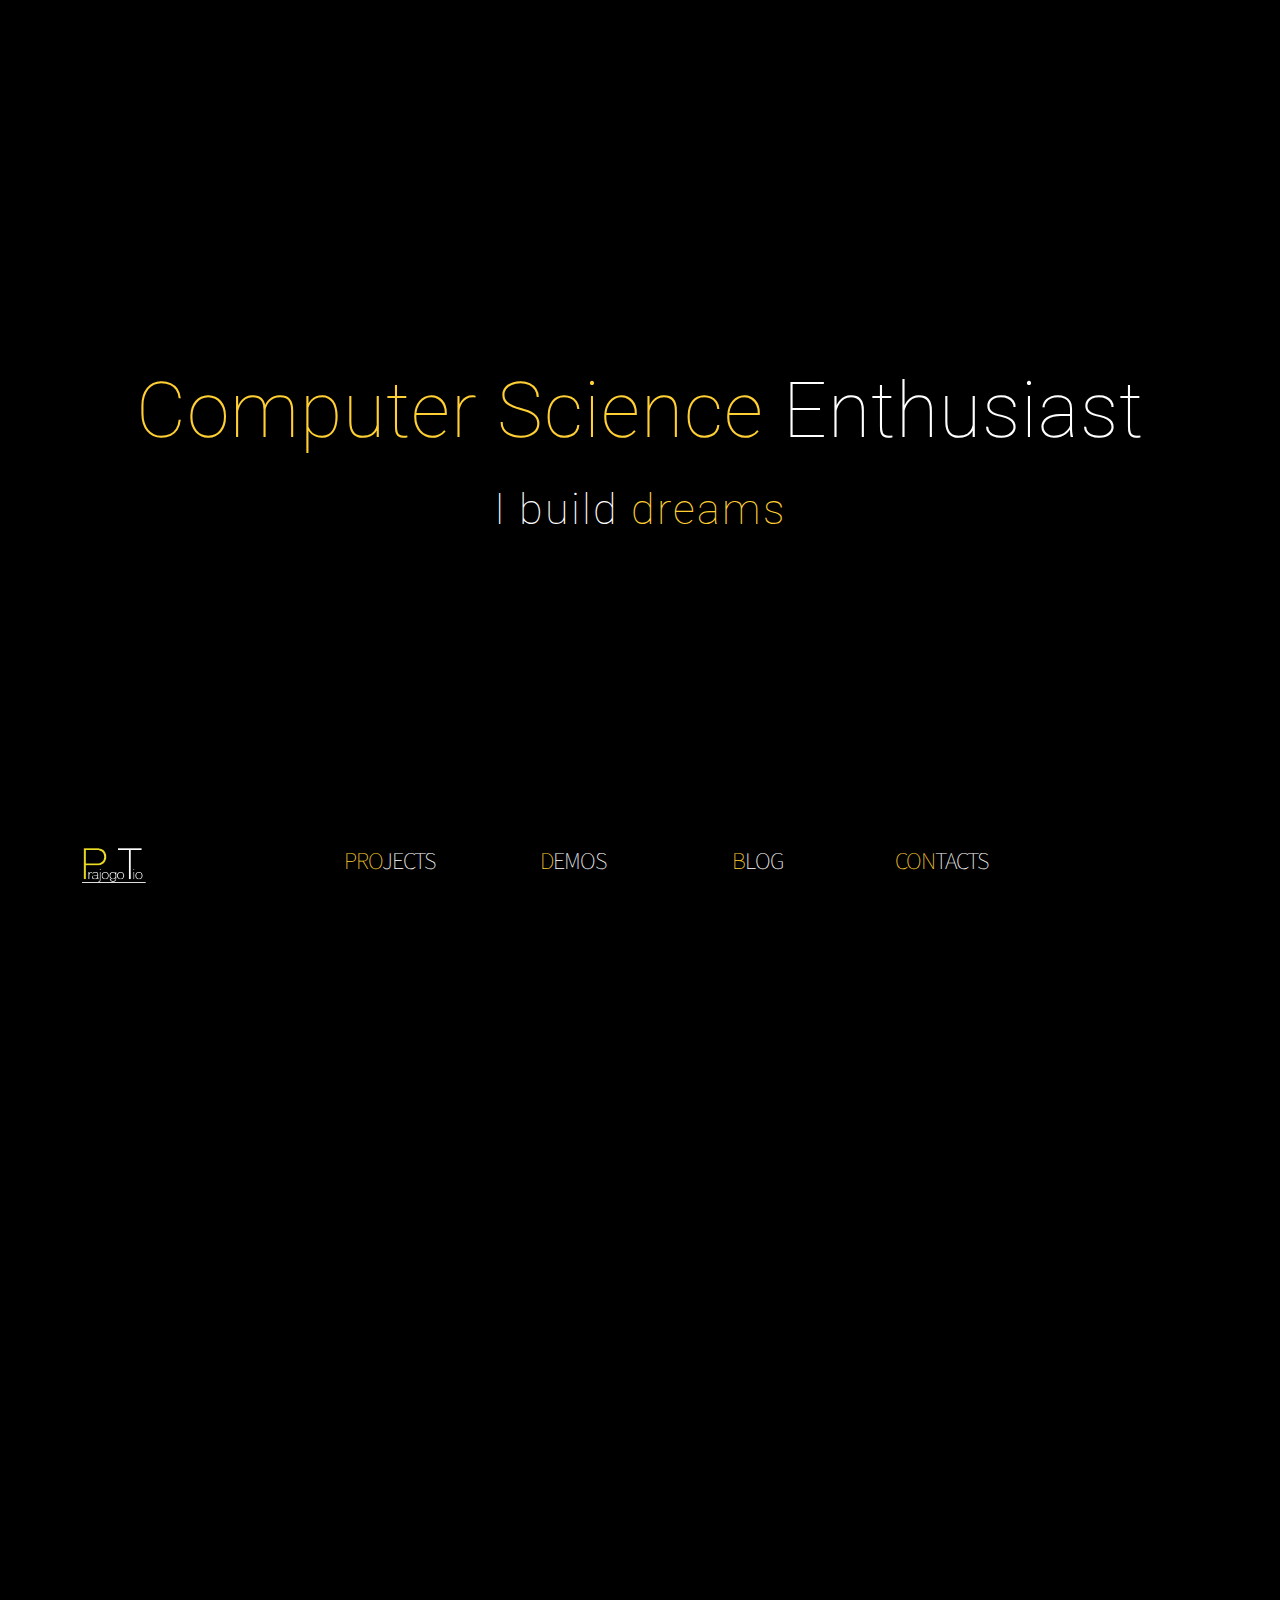
<file: index.html>
<html>
<head>
	<meta name="viewport" content="width=device-width, initial-scale=1">
	<link rel="icon" type="image/png" href="img/prajogotio_icon16.png" sizes="16x16">
	<link rel="icon" type="image/png" href="img/prajogotio_icon32.png" sizes="32x32">
	<link href='http://fonts.googleapis.com/css?family=Roboto:400,100' rel='stylesheet' type='text/css'>
	<link href='http://fonts.googleapis.com/css?family=Source+Sans+Pro:200,400' rel='stylesheet' type='text/css'>
	<link href="https://fonts.googleapis.com/css?family=Encode+Sans+Expanded|Roboto+Condensed:700" rel="stylesheet">
	<!--
	<link rel="stylesheet" href="index-new.css" type="text/css">
	-->
	<link rel="stylesheet" href="index-new-prefixed.css" type="text/css">
	<script src="jquery/jquery-1.11.2.min.js"></script>
	<script src="linker.js"></script>
	<script src="index-new.js"></script>
</head>
<body>
	<div id="desktop-version">
		<div id="main-wrapper">
			<div id="menu">
				<div id="menu-options-wrapper">
					<div id="menu-sideicon">
						<div id="menu-sideicon-wrapper">
							<img src="img/prajogotio_icon.png"></img>
						</div>
					</div>
					<a>
						<div class="menu-option" id="projects-pointer"><span style="color:#FFCF34;">PRO</span>JECTS</div>
					</a>
					<a>
						<div class="menu-option" id="demos-pointer"><span style="color:#FFCF34;">D</span>EMOS</div>
					</a>
					<a href="http://abitofcs.blogspot.sg" target="_blank">
						<div class="menu-option" id="blog-pointer"><span style="color:#FFCF34;">B</span>LOG</div>
					</a>
					<a>
						<div class="menu-option" id="contacts-pointer"><span style="color:#FFCF34;">CON</span>TACTS</div>
					</a>
				</div>
			</div>
			<div id="home" class="main-tab">
				
				<div id="home-bg-img">
				</div>
				<div id="home-title">
					<div style="font-size:4.8em;letter-spacing:1px;"><span id="home-title-first" style="color:#FFCF34;top:30px;opacity:0;">Computer Science</span> Enthusiast</div>
					<div style="margin-top:28px;letter-spacing:2px;"><span style="font-size:2.7em;">I build <span style="color:#FFCF34;">dreams</span></span></div>
				</div>
			</div>
			<div id="projects" class="main-tab">
				<div id="projects-sidetitle">
					<div id="projects-sidetitle-content">
						<span style="color:#FFCF34;">PRO</span>JECTS
					</div>
				</div>
				<div id="projects-navigation">
					<div class="projects-wrapper" id="desktop-projects-wrapper">
						
					</div>
				</div>
				<div class="projects-navigation-left">
					<div class="projects-navigation-button-wrapper">
						<img src="img/backward.png"></img>
					</div>
				</div>
				<div class="projects-navigation-right">
					<div class="projects-navigation-button-wrapper">
						<img src="img/forward.png"></img>
					</div>
				</div>
			</div>
			<div id="demos" class="main-tab">
				<div id="demos-sidetitle">
					<div id="demos-sidetitle-content">
						<span style="color:#FFCF34;">D</span>EMOS
					</div>
				</div>
				<div id="demos-navigation">
					<div class="demos-wrapper" id="desktop-demos-wrapper">
						
					</div>
				</div>
				<div class="projects-navigation-left">
					<div class="projects-navigation-button-wrapper">
						<img src="img/backward.png"></img>
					</div>
				</div>
				<div class="projects-navigation-right">
					<div class="projects-navigation-button-wrapper">
						<img src="img/forward.png"></img>
					</div>
				</div>

			</div>
			<div id="contacts" class="main-tab">
				<div id="contacts-sidetitle">
					<div id="contacts-sidetitle-content">
						<span style="color:#FFCF34;">CON</span>TACTS
					</div>
				</div>
				<div id="contacts-wrapper">
					<div id="contacts-title">
						About <span style="color:#FFCF34">Prajogo Tio</span>
					</div>
					<div id="contacts-description">
						<p>I studied at Nanyang Technological University. I graduated with a bachelor's degree in Computer Science and a master's degree in Technological Management.</p>
						<p>My interests are in web and mobile apps development (both front-end and back-end), software engineering, game/graphics programming, distributed systems, algorithm and data structure research, and UI/UX design.</p>
						<p>"All it takes is discipline, curiosity, humility to know what you don't know, and energy to find out."</p>
					</div>
					<div id="contacts-list">
						<div class="contacts-option">
							<a href="https://plus.google.com/+PrajogoTio" style="color:#FFCF34;">
								<div class="contacts-option-thumbnail"><img src="img/gmail.png"></img></div>
								<div class="contacts-option-caption">prajogotio@gmail.com</div>
							</a>
						</div>
						<div class="contacts-option">
							<a href="http://abitofcs.blogspot.sg" style="color:#FFCF34;">
								<div class="contacts-option-thumbnail"><img src="img/blogspot-icon.png"></img></div>
								<div class="contacts-option-caption">abitofcs.blogspot.sg</div>
							</a>
						</div>
						<div class="contacts-option">
							<a href="https://www.facebook.com/prayogo.tio" style="color:#FFCF34;">
								<div class="contacts-option-thumbnail"><img src="img/facebook.png"></img></div>
								<div class="contacts-option-caption">facebook</div>
							</a>
						</div>
					</div>
				</div>
			</div>
		</div>
	</div>

	<div id="mobile-version">
		<div id="m-landing" style="margin-top:80px">
			<div id="m-header" style="text-align:right">
				<span style="color:#3088CC">prajogotio</span>.github.io
			</div>
			<div style="font-size:1.6em;letter-spacing:1px;">Computer Science Enthusiast</div>
			<div style="margin-top:28px;letter-spacing:2px;"><span style="font-size:3.1em;">I build <span style="color:#3088CC;">dreams</span></span></div>
		</div>
		<div id="m-menu">
			<a href="http://abitofcs.blogspot.sg">Blog</a>
			<a href="#m-projects">Projects</a>
			<a href="#m-demos">Demos</a>
			<a href="#m-about">About</a>
			<div style="clear:both"></div>
		</div>

		<div class="m-section-wrapper" id="m-projects">
			<div class="m-section-title">
				Projects
			</div>
			<div class="projects-wrapper">
			</div>
		</div>

		<div class="m-section-wrapper" id="m-demos">
			<div class="m-section-title">
				Demos
			</div>
			<div class="demos-wrapper">
			</div>
		</div>

		<div class="m-section-wrapper" id="m-about">
			<div class="m-section-title">
				About
			</div>
			<div id="m-contacts-description">
				<p>I studied at Nanyang Technological University. I graduated with a bachelor's degree in Computer Science and a master's degree in Technological Management.</p>
				<p>My interests are in web and mobile apps development (both front-end and back-end), software engineering, game/graphics programming, distributed systems, algorithm and data structure research, and UI/UX design.</p>
				<p>"All it takes is discipline, curiosity, humility to know what you don't know, and energy to find out."</p>
			</div>
			<div id="m-contacts-list">
				<div class="contacts-option">
					<a href="https://plus.google.com/+PrajogoTio">
						<div class="contacts-option-thumbnail"><img src="img/gmail.png"></img></div>
						<div class="contacts-option-caption">prajogotio@gmail.com</div>
					</a>
				</div>
				<div class="contacts-option">
					<a href="http://abitofcs.blogspot.sg">
						<div class="contacts-option-thumbnail"><img src="img/blogspot-icon.png"></img></div>
						<div class="contacts-option-caption">abitofcs.blogspot.sg</div>
					</a>
				</div>
				<div class="contacts-option">
					<a href="https://www.facebook.com/prayogo.tio">
						<div class="contacts-option-thumbnail"><img src="img/facebook.png"></img></div>
						<div class="contacts-option-caption">facebook</div>
					</a>
				</div>
			</div>
	</div>
</body>
</html>
</file>
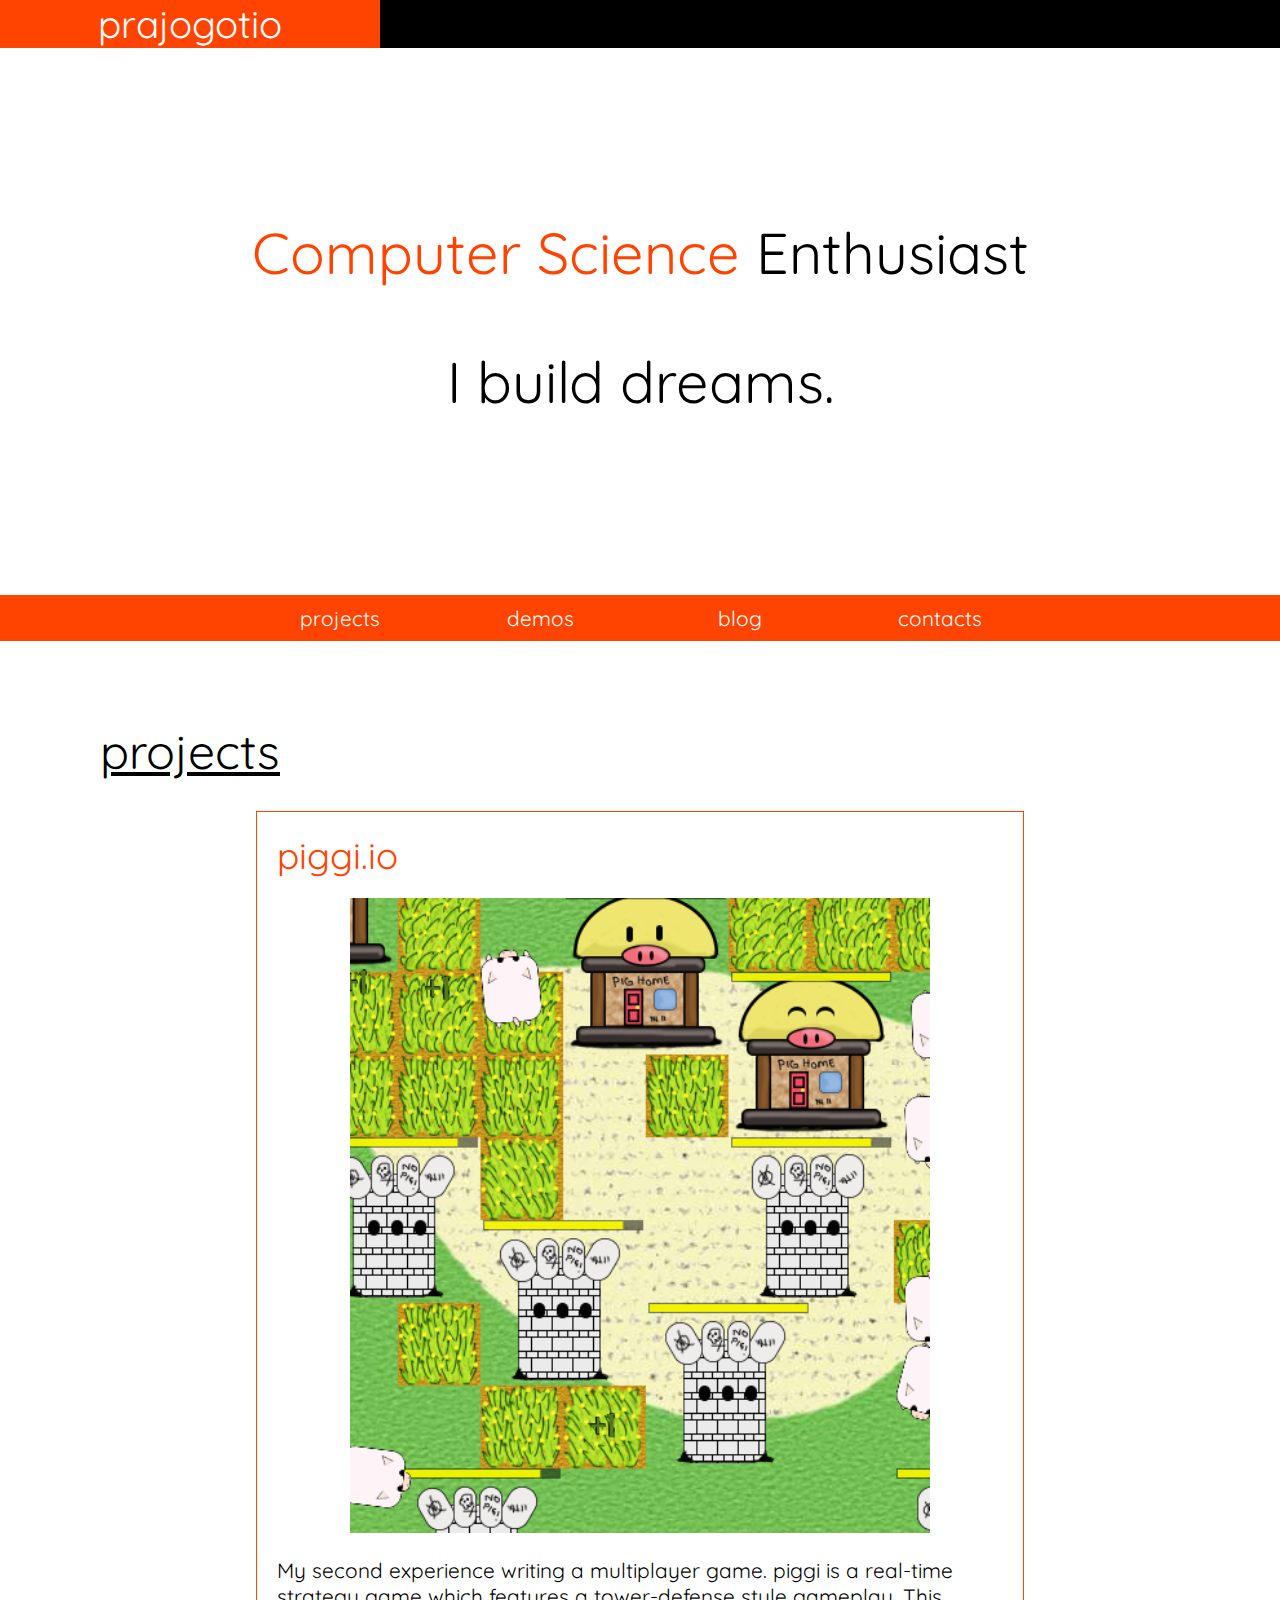
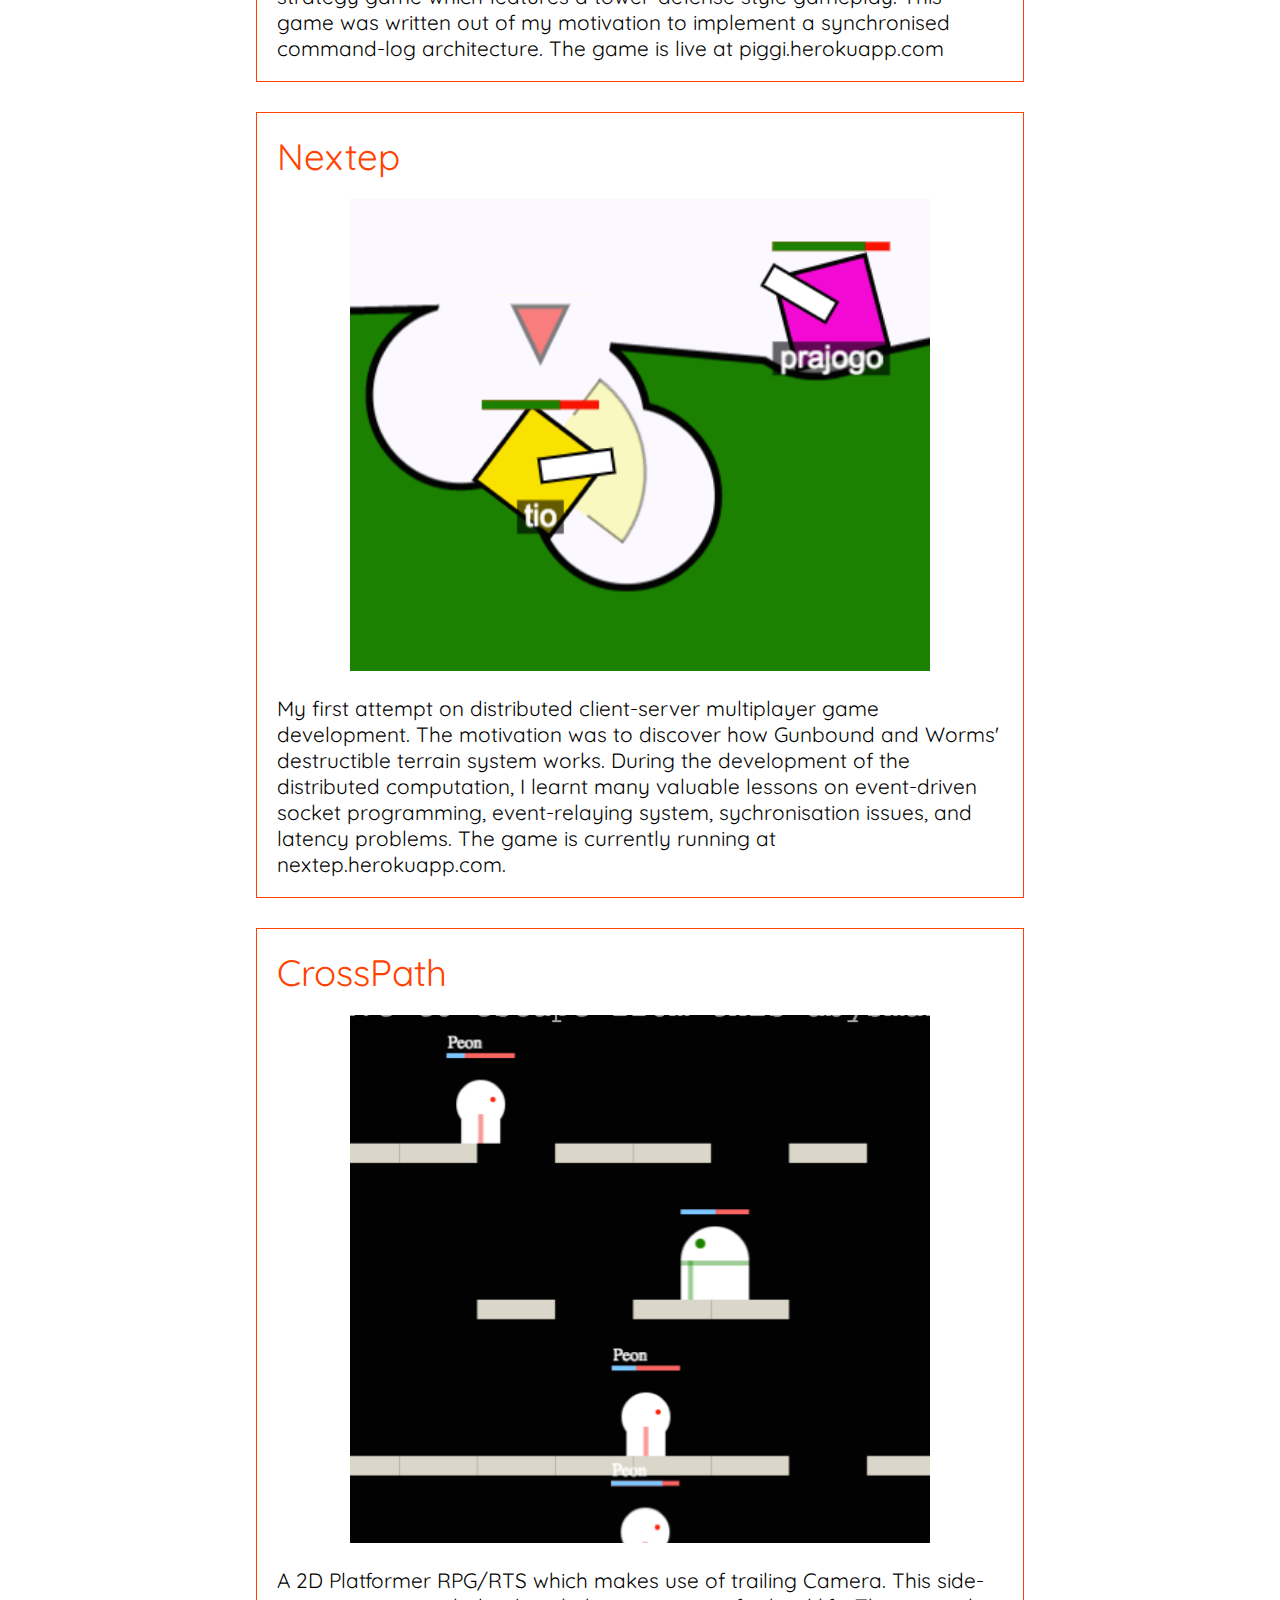
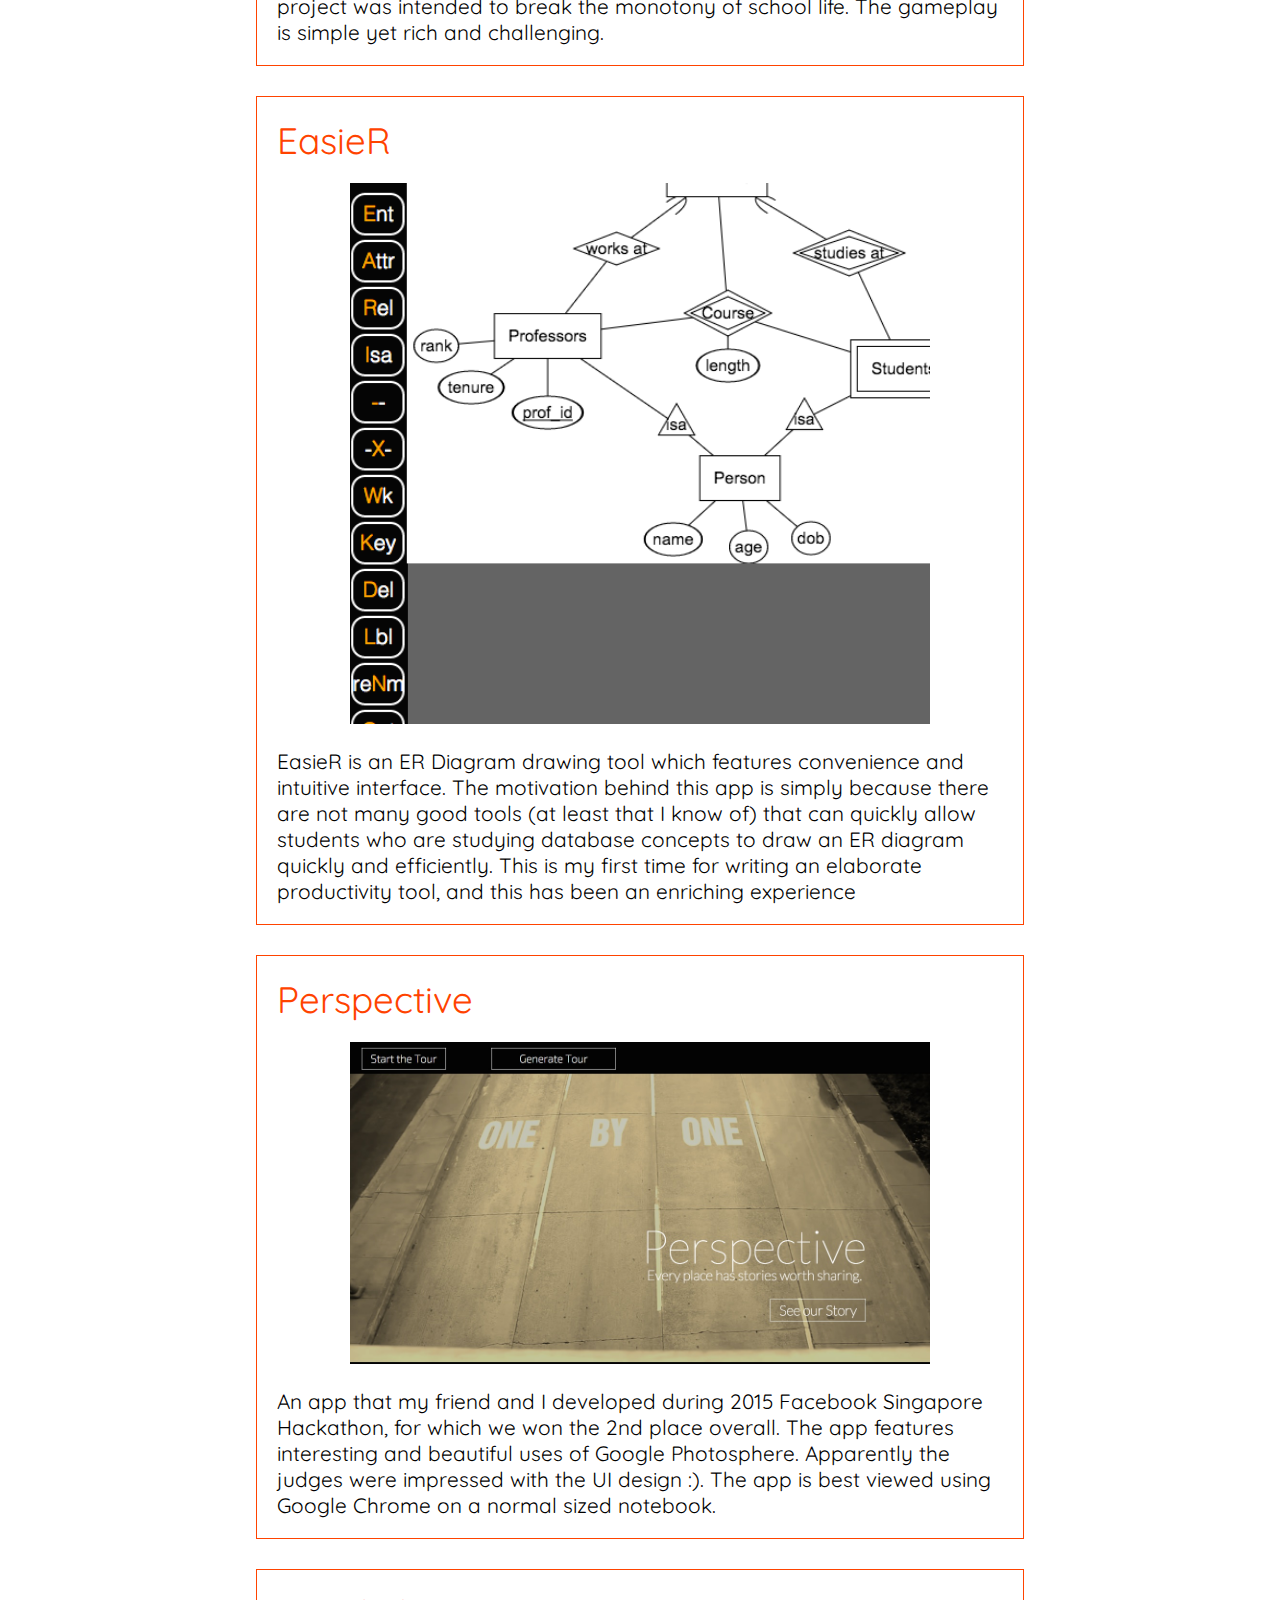
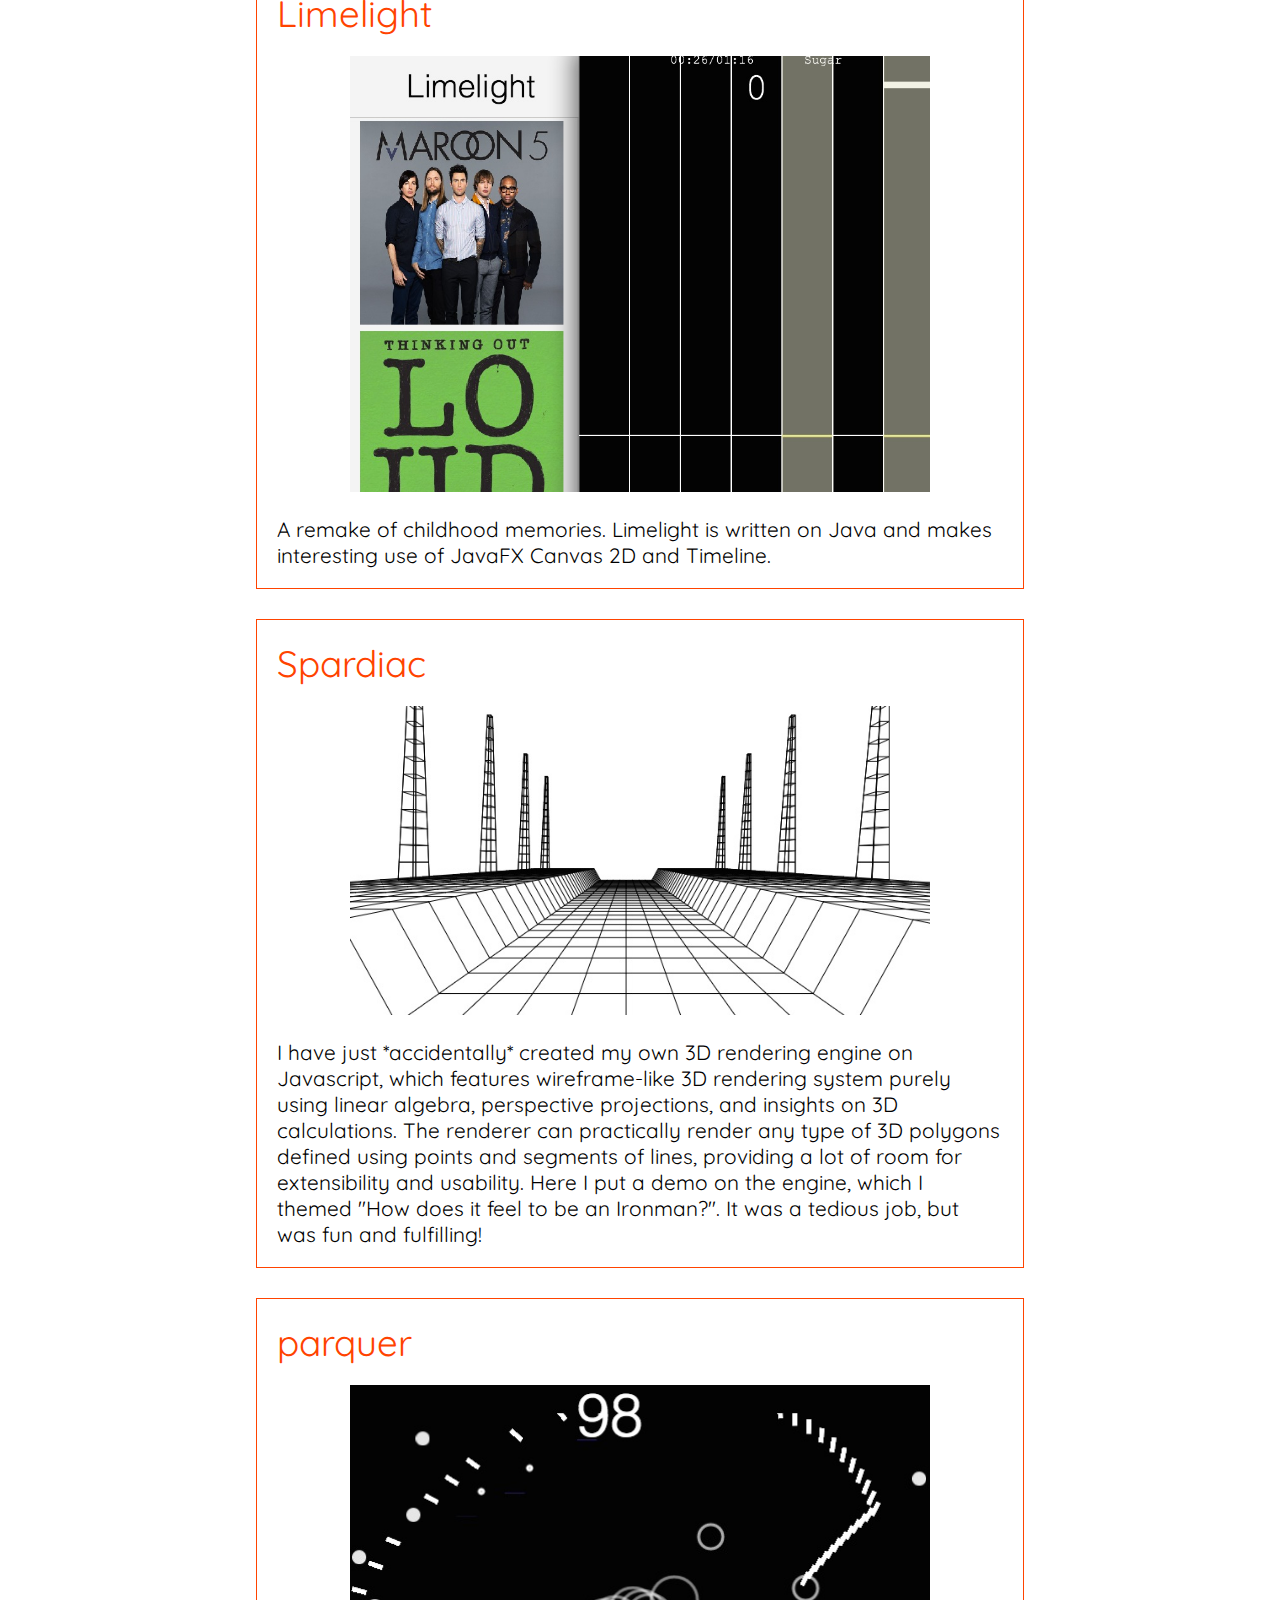
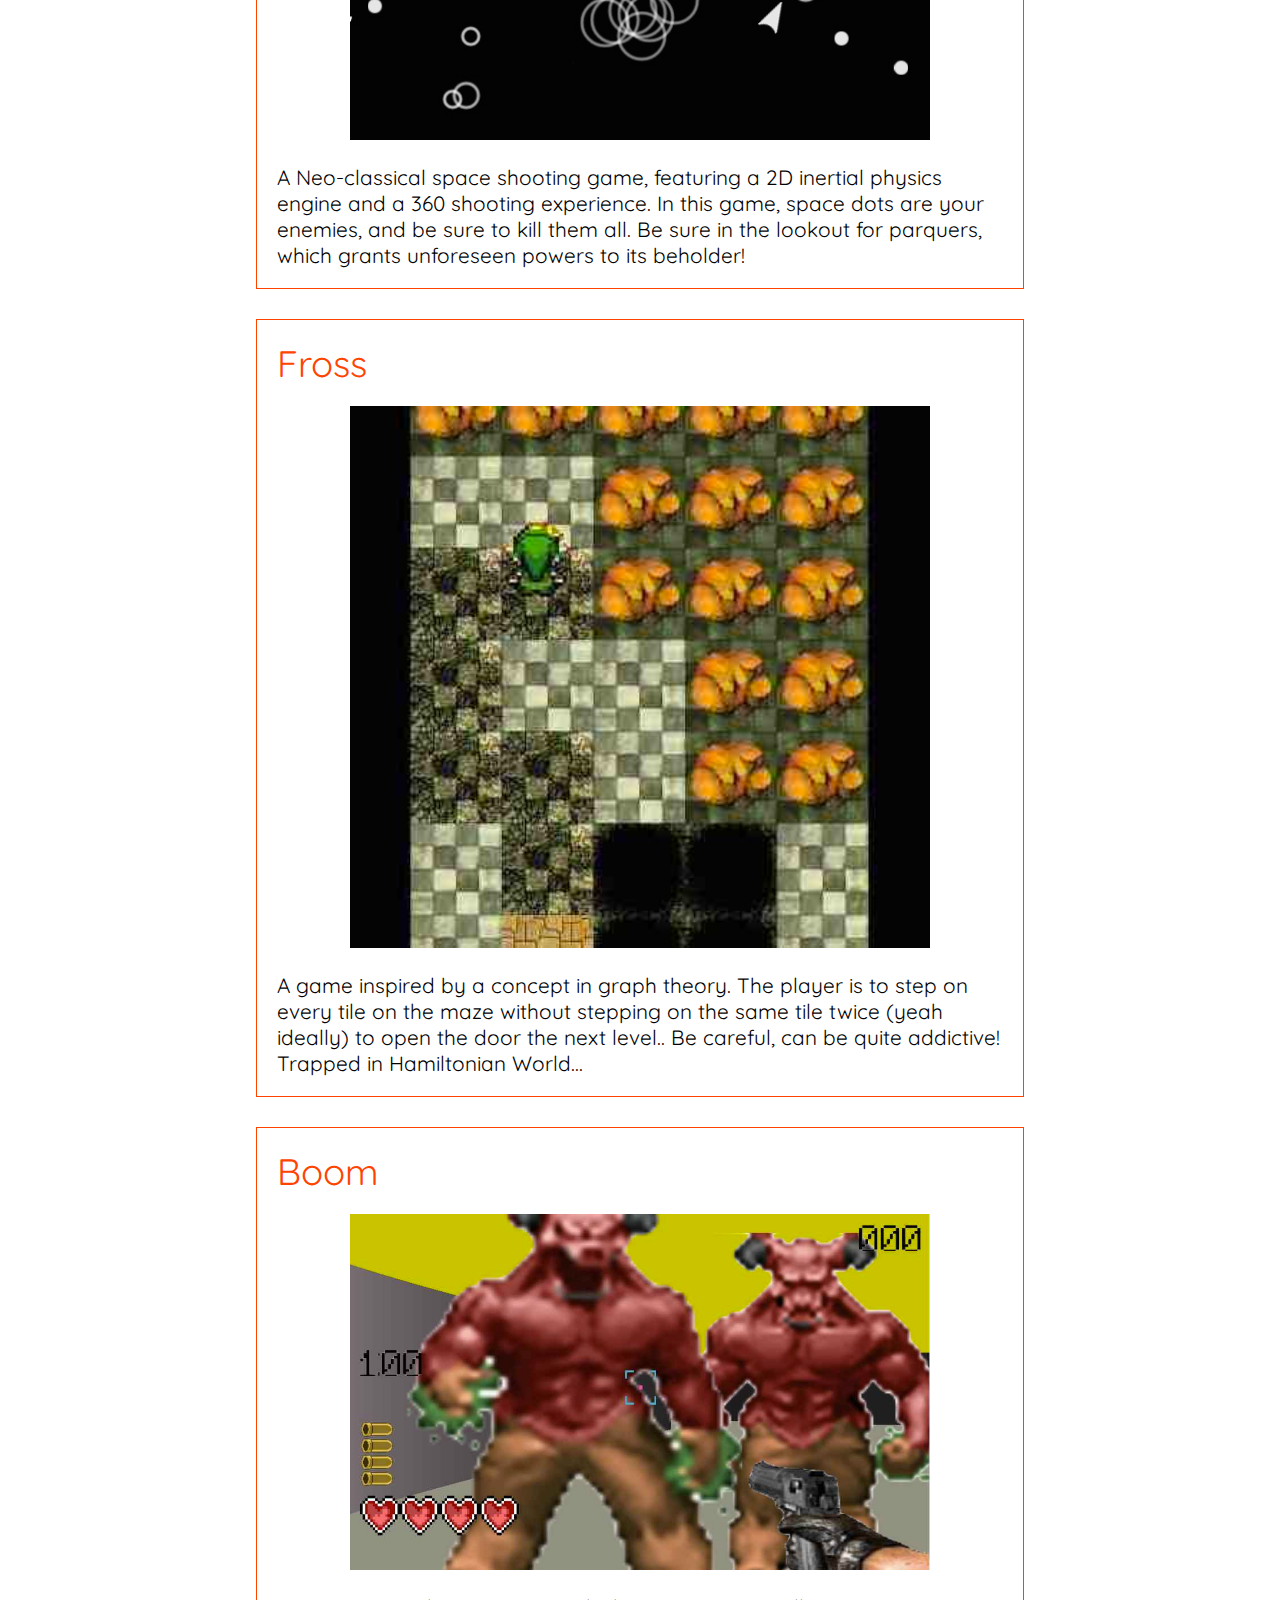
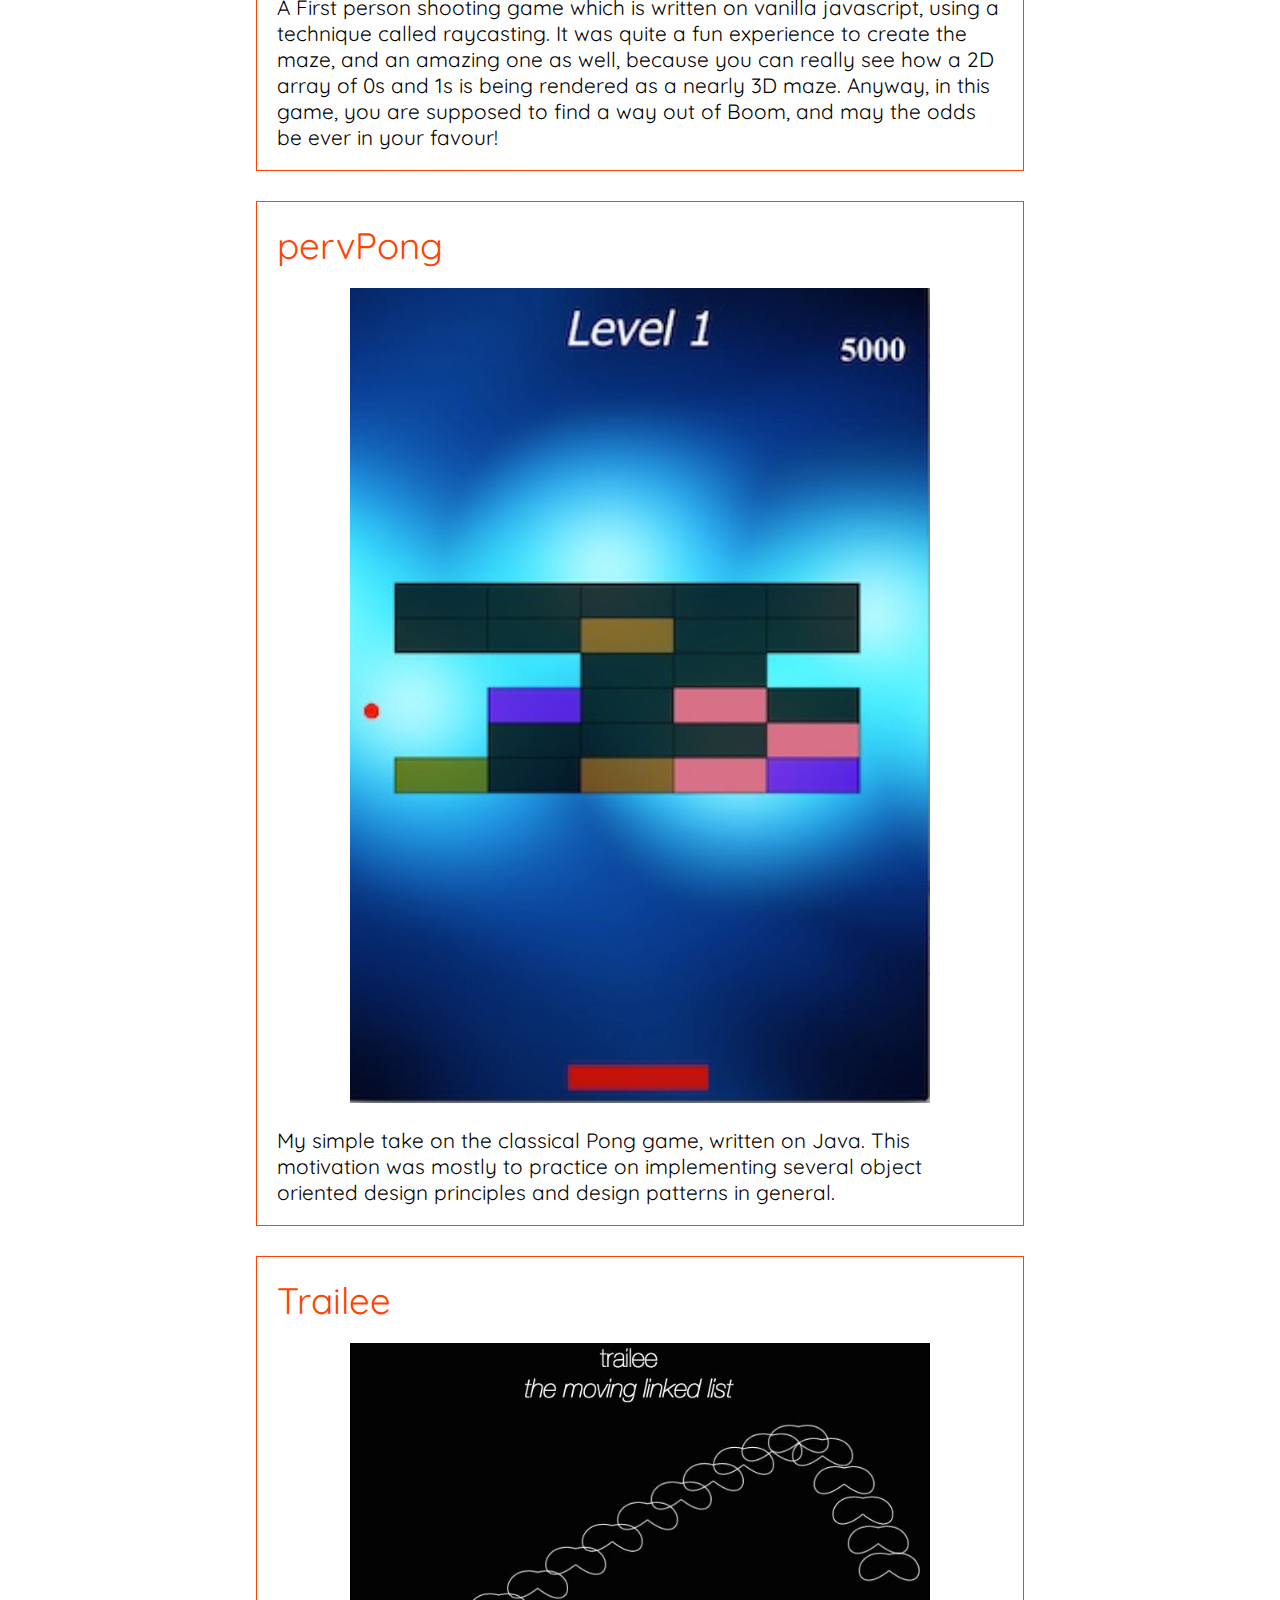
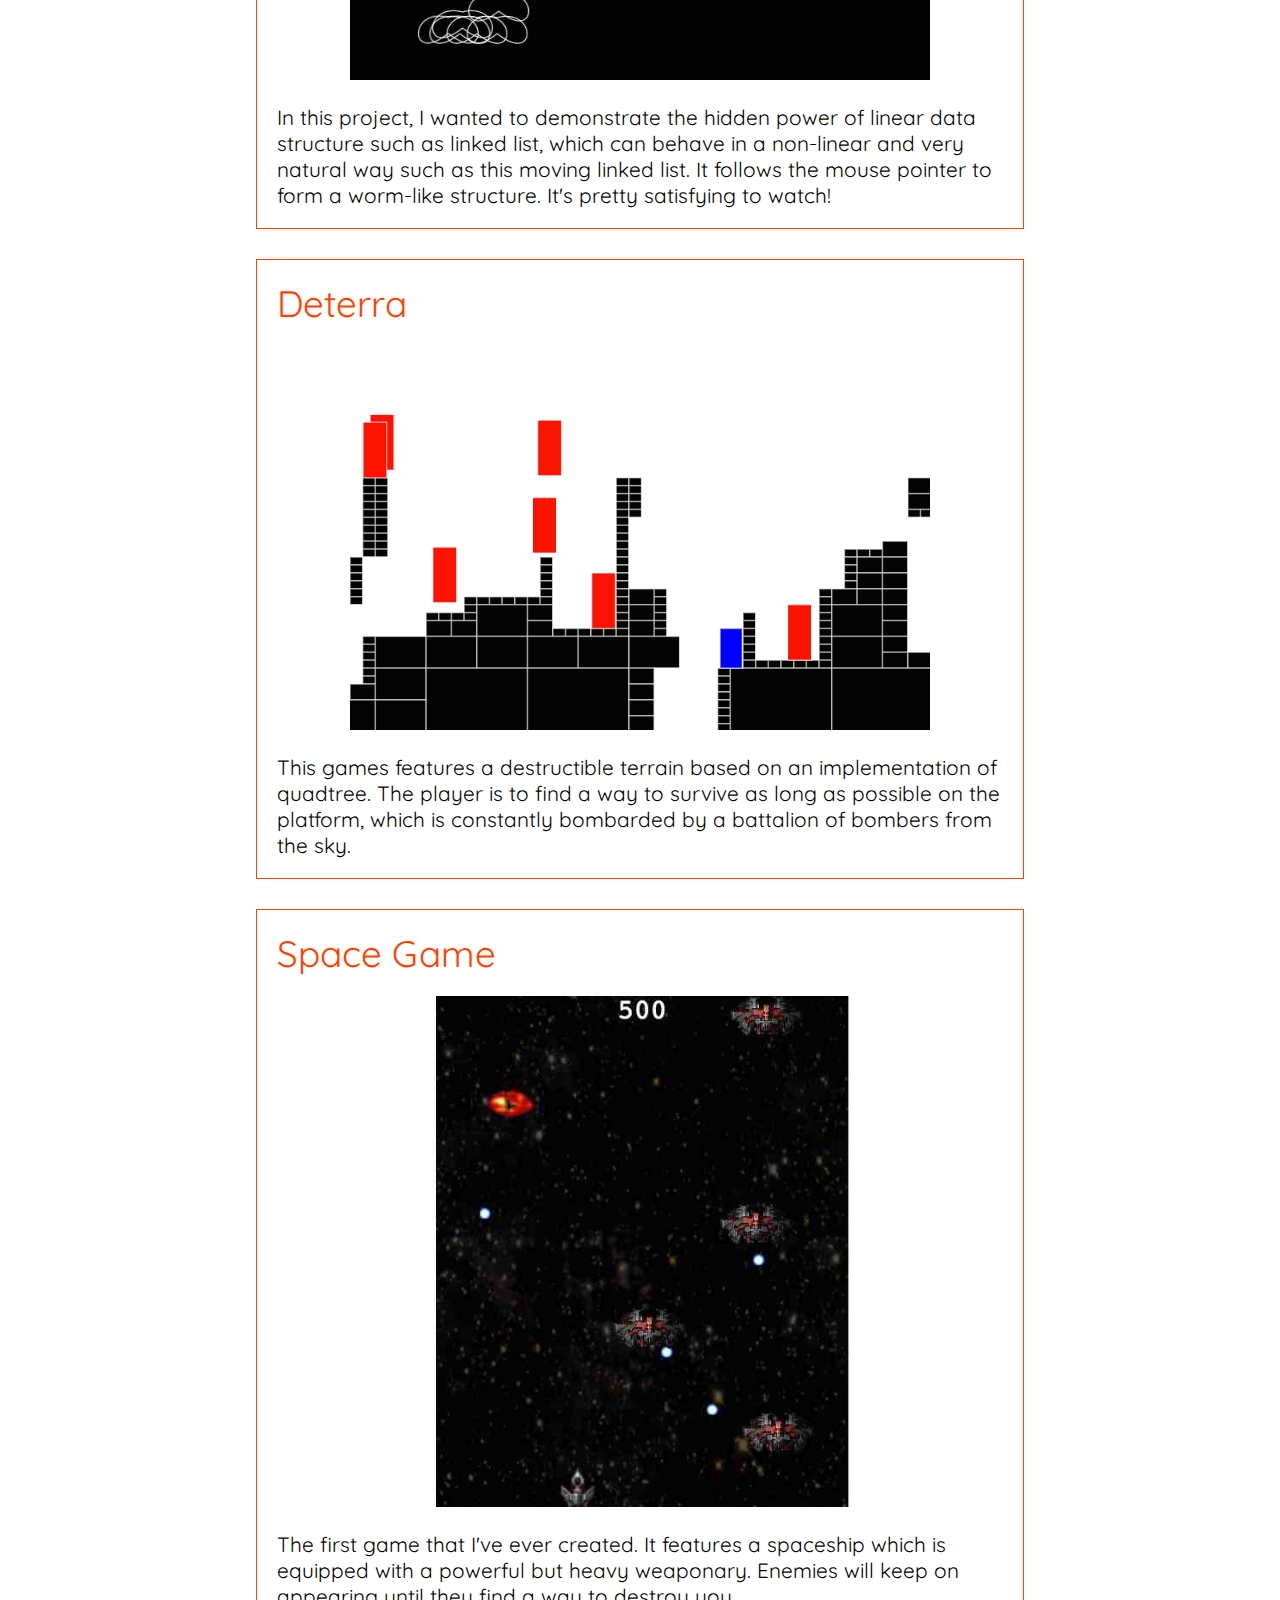
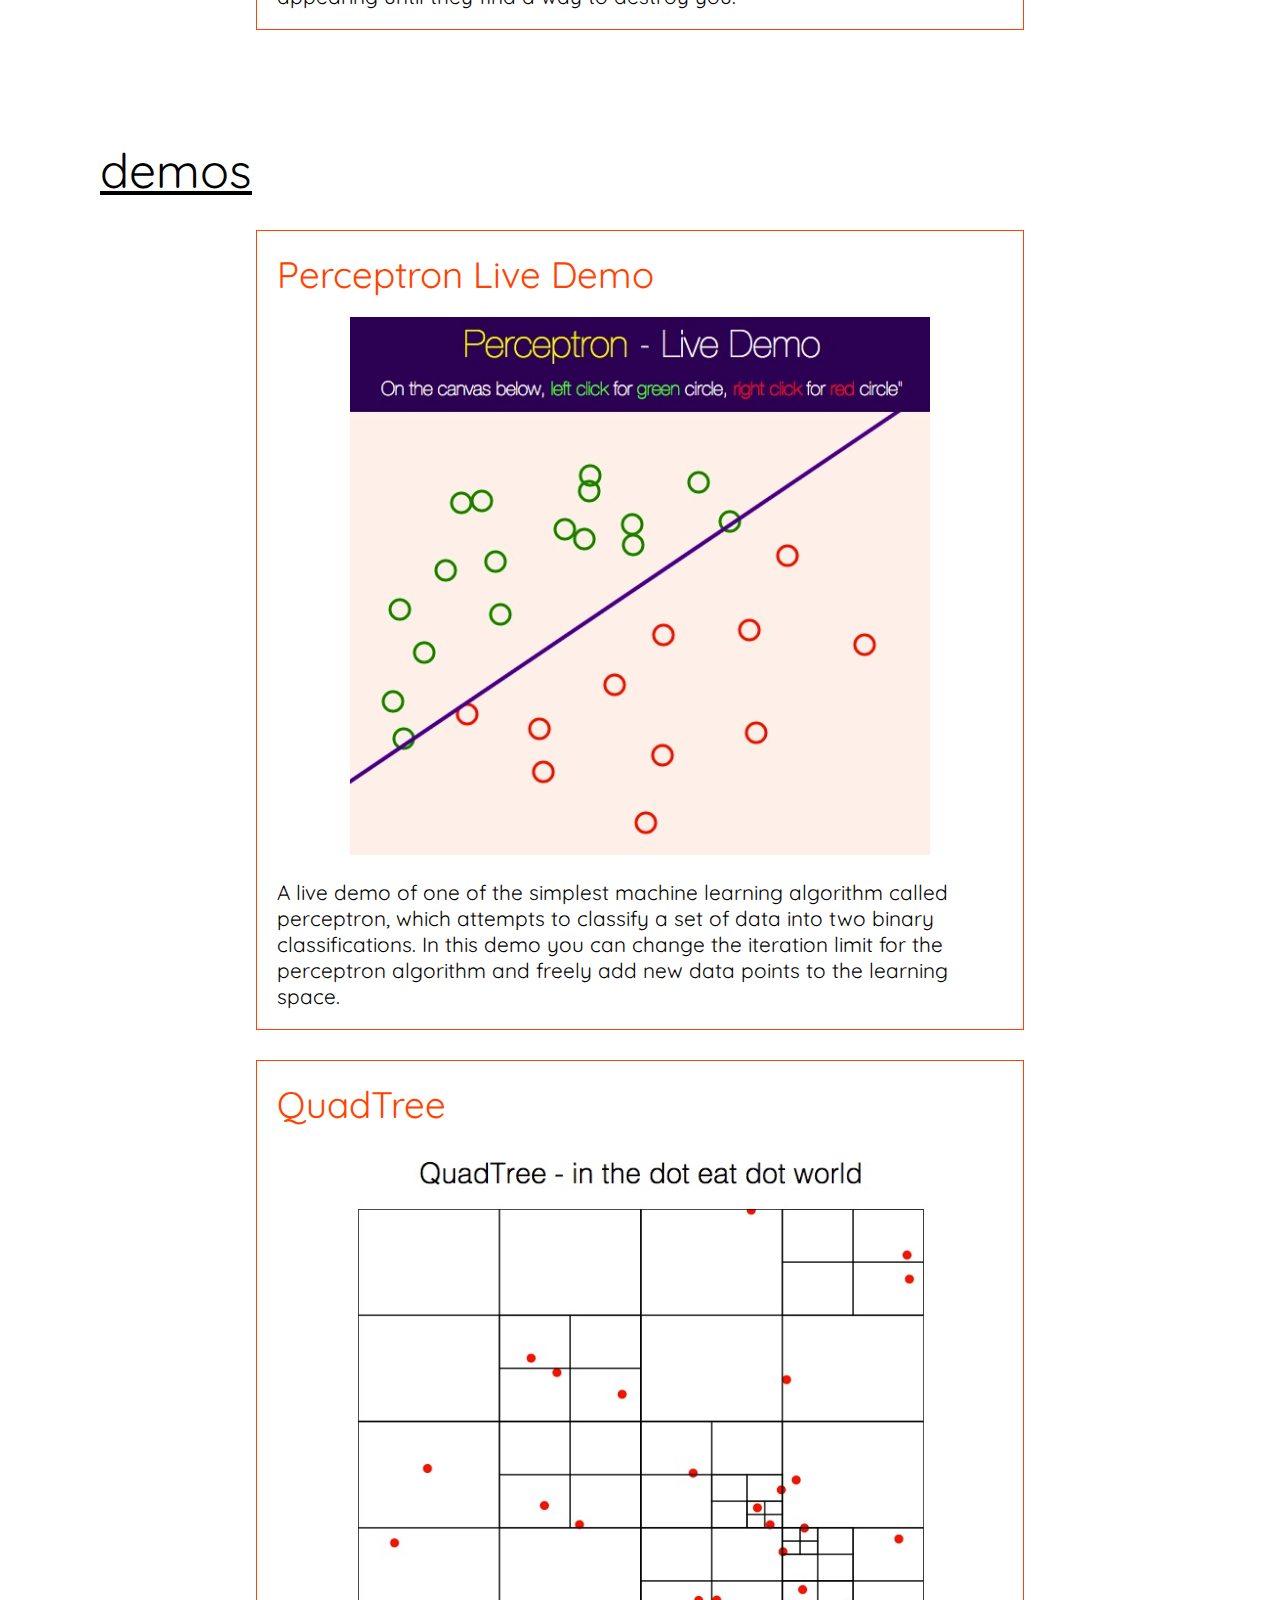
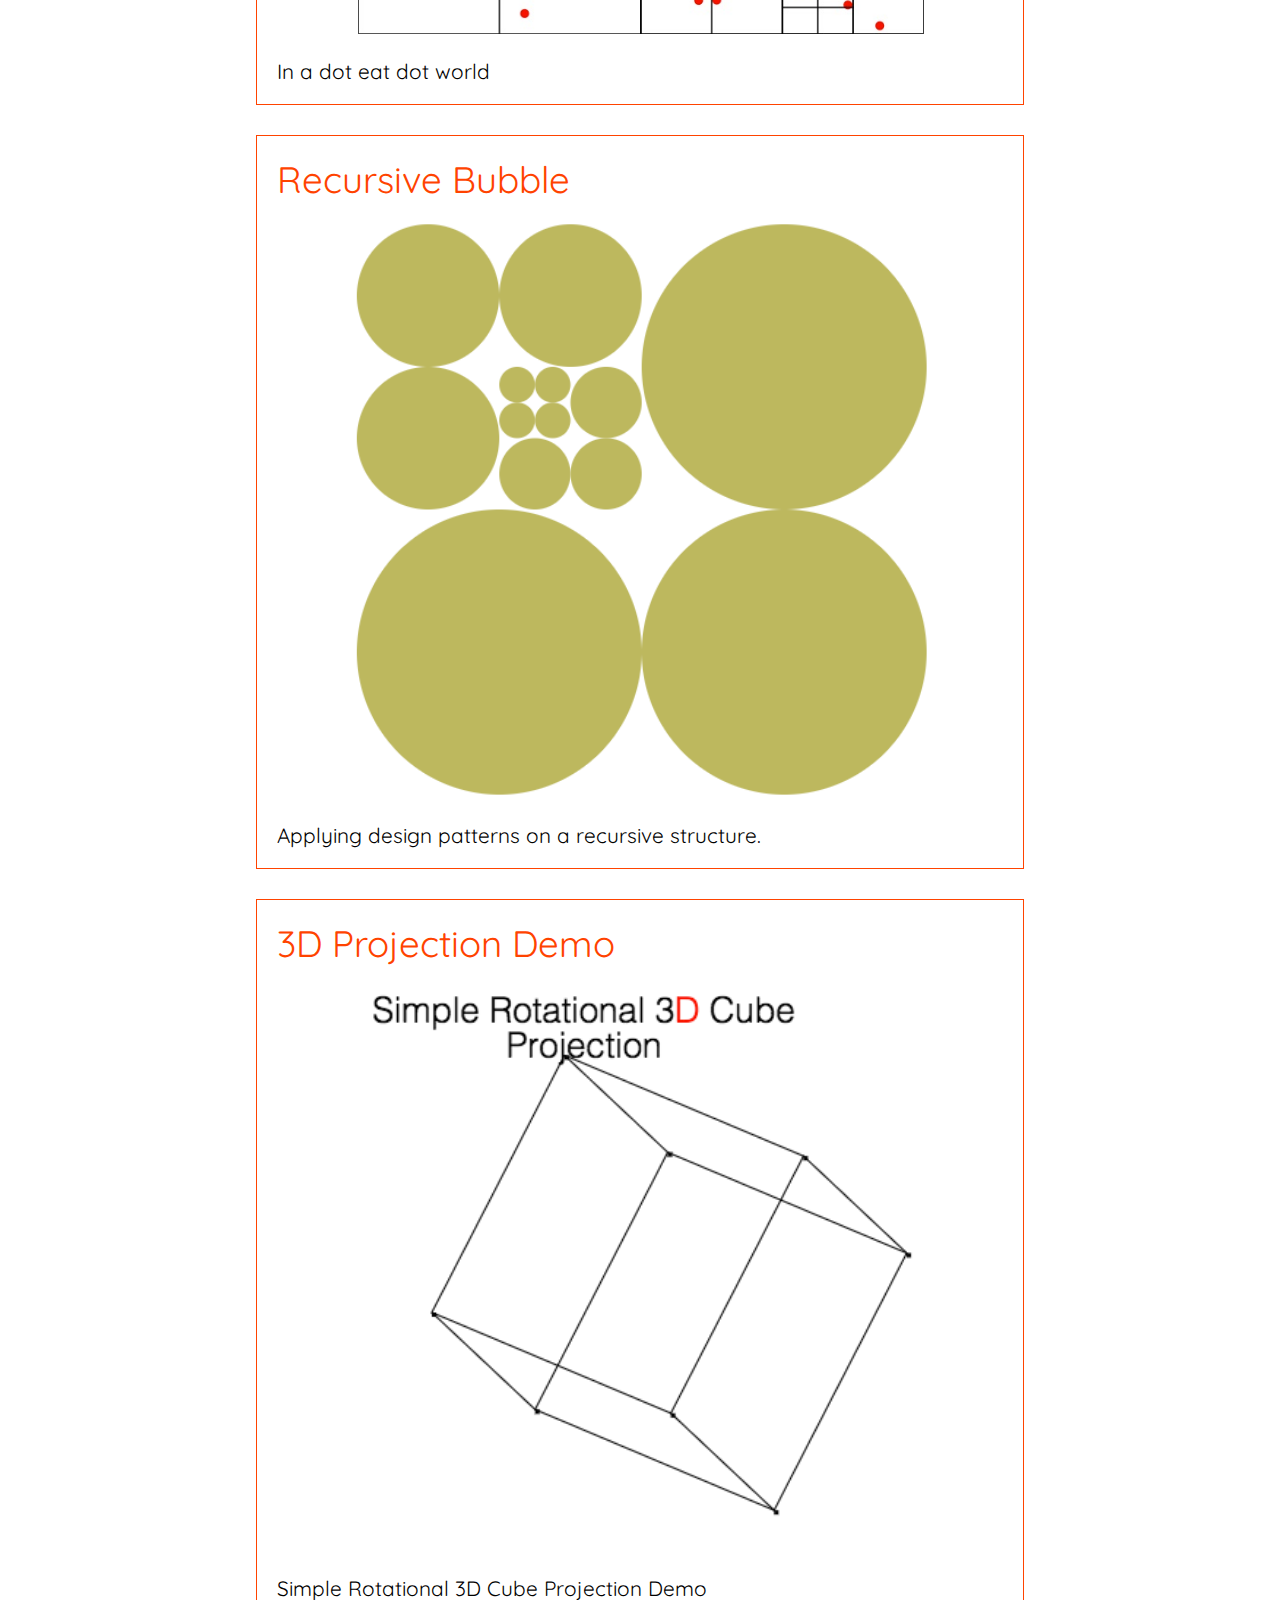
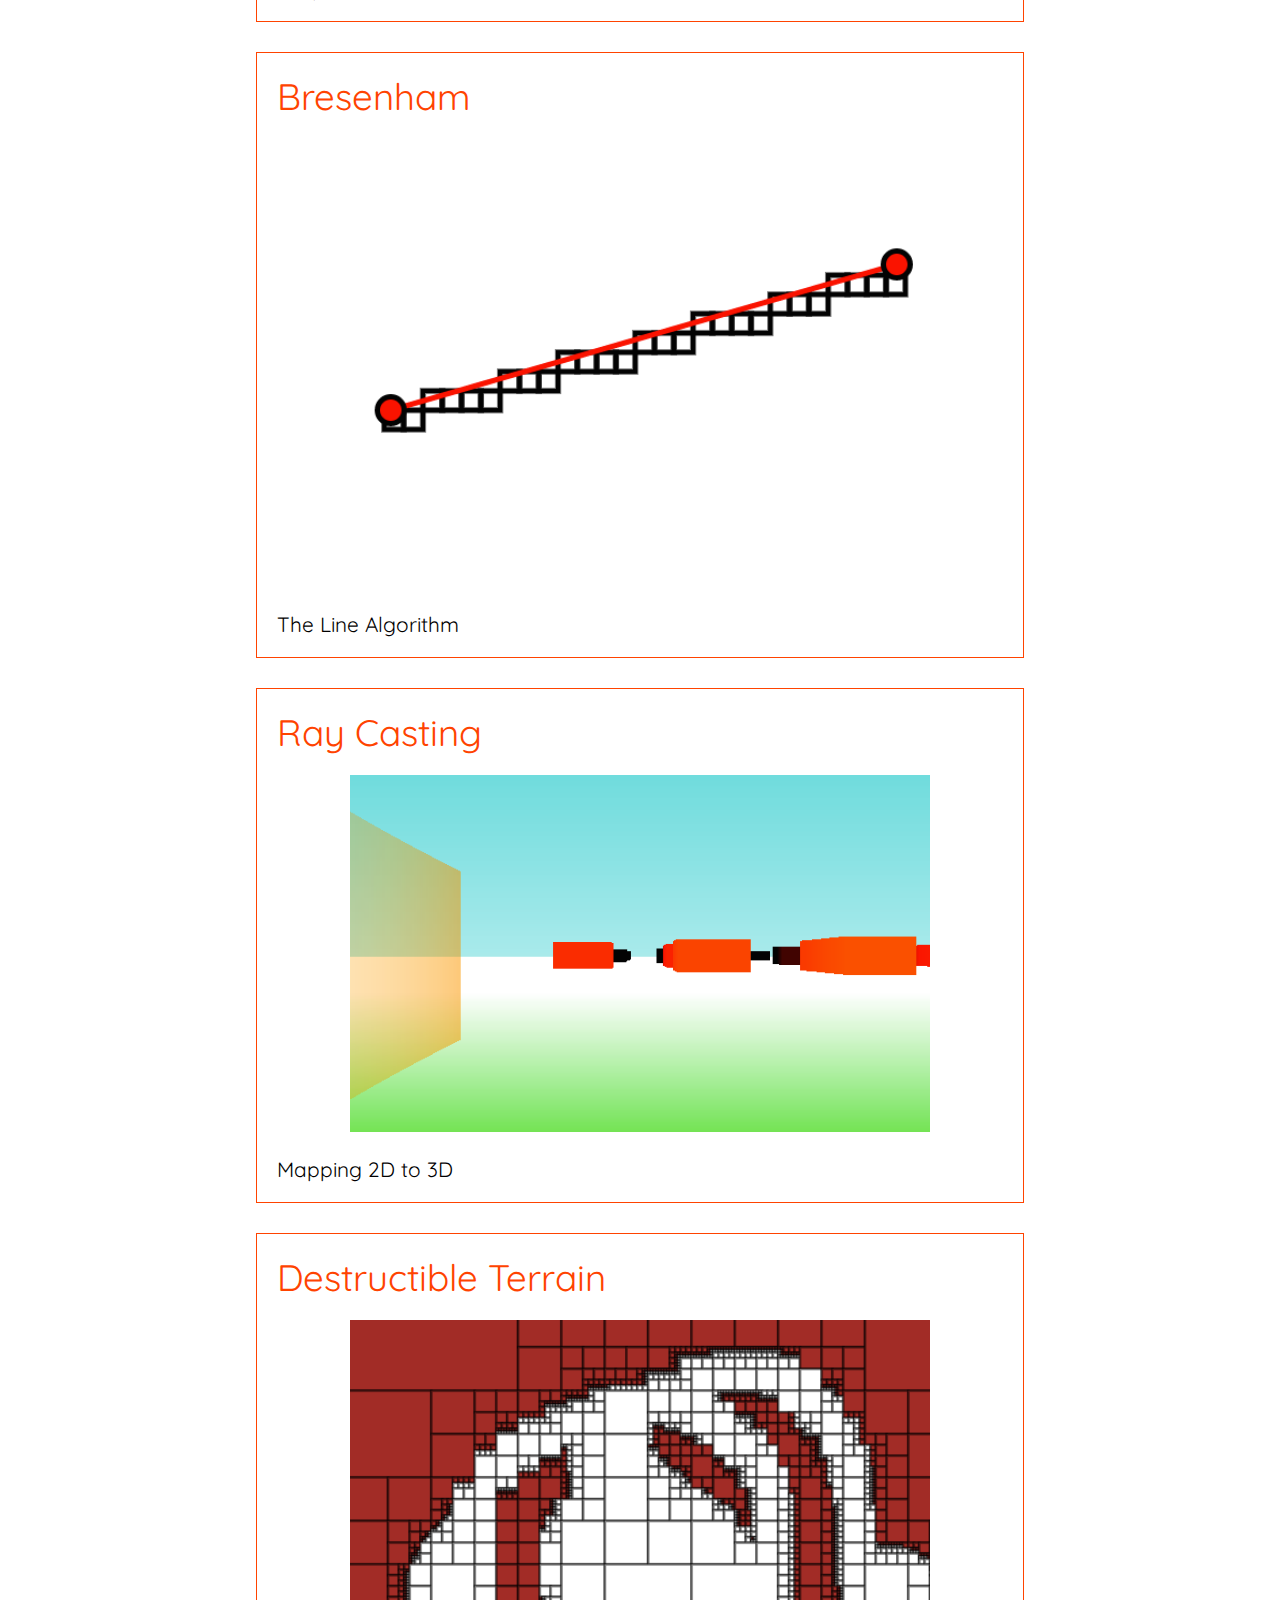
<file: index-v1.html>
<!DOCTYPE html>

<html>
	<head>
		<title>prajogotio</title>
		<script src="linker.js"></script>
		<script src="manager.js"></script>
		<script src="index.js"></script>
		<link rel="stylesheet" type="text/css" href="index_stylesheet_prefixed.css">
		<link href='http://fonts.googleapis.com/css?family=Quicksand' rel='stylesheet' type='text/css'>
	</head>
	<body>
		<div id="menubar-ghost">
			<a href="#project-divisor"><div class="menu">projects</div></a>
			<a href="#demos-divisor"><div class="menu">demos</div></a>
			<a href="http://abitofcs.blogspot.sg"><div class="menu">blog</div></a>
			<a href="#contacts"><div class="menu">contacts</div></a>
		</div>
		<div id="header">
			<div id="heading"><div id="heading-title">prajogotio</div></div>
			<div id="description"><p><span class="text-theme-color">Computer Science</span> Enthusiast</p><p>I build dreams.</p></div>
			<div id="menubar">
				<a href="#project-divisor"><div class="menu">projects</div></a>
				<a href="#demos-divisor"><div class="menu">demos</div></a>
				<a href="http://abitofcs.blogspot.sg/"><div class="menu">blog</div></a>
				<a href="#contacts"><div class="menu">contacts</div></a>
			</div>
		</div>
		<div id="content">
			<div class="content-divisor" id="project-divisor">
				<div class="content-divisor-title"><u>projects</u></div>
			</div>
			<div id="project-list">
			
			</div>

			<div class="content-divisor" id="demos-divisor">
				<div class="content-divisor-title"><u>demos</u></div>
			</div>

			<div id="demo-list">
				
			</div>


		</div>

		<div id="contacts">
			<div class="contacts-title">About Me - Prajogo Tio</div>
			<div class="contacts-content">I am a student from Nanyang Technological Univeristy, pursuing a degree in Bachelor of Engineering Science and a master's degree in Master of Science in Technological Management. I love software engineering and computer science. I also love to look for new design concepts both in user interface and in software development. Most of all, I love learning :)</div>
			<div class="contacts-detail">
				<p><u>Email</u>: prajogotio@gmail.com</p>
				<p><u>Mobile</u>: +65 8647 0687</p>
				<p><u>Blog</u>: abitofcs.blogspot.sg</p>
			</div>
		</div>

		<div id="footer">
			By Prajogo Tio, Nanyang Technological University. 2014.
		</div>
	</body>
</html>
</file>
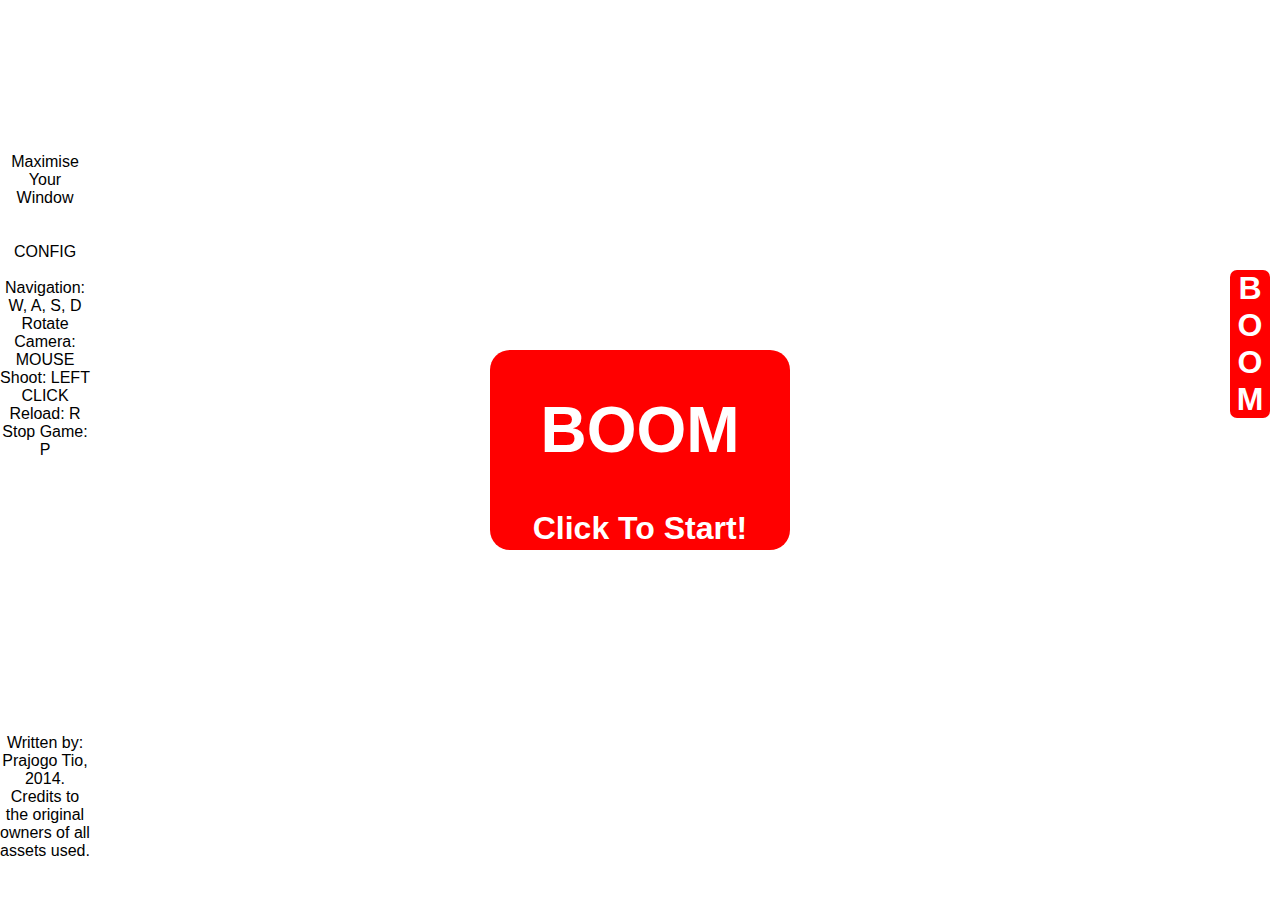
<file: boom/boom.html>
<!doctype html>
<html>
    <script src="boom.js"></script>
    <script src="maths.js"></script>
    <style>
        #maze, #enemy, #player, #background {
            position: absolute;
            margin: auto;
            left: 0;
            right: 0;
        }
        #background {
            z-index: -1;
        }
        #maze {
            z-index: 0;
        }
        #enemy {
            z-index: 1;
        }
        #player {
            z-index: 2;
        }
        .Config {
            font-family: helvetica;
            font-weight: lighter;
            font-size: 1em;
            position: absolute;
            left : 0;
            top : 17%;
            width: 90px;
            text-align: center;
        }
        .startButton{
            position: absolute;
            left: 0;
            right: 0;
            top: 0;
            bottom: 0;
            margin: auto;
            font-family: arial;
            font-size: 2em;
            font-weight: 900;
            background-color: red;
            color: white;
            border-radius: 20px;
            width: 300px;
            height: 200px;
            z-index: 3;
            text-align: center;
            cursor: pointer;
        }
        .title {
            position: absolute;
            font-size: 2em;
            right: 10px;
            top: 30%;
            font-family: arial;
            font-weight: 900;
            border-radius: 7px;
            width: 40px;
            background-color: red;
            color: white;
            text-align: center;
        }
        .side {
            position: absolute;
            font-size: 1em;
            left: 0px;
            bottom: 40px;
            
            font-family: helvetica;
            font-weight: 300;
            width: 90px;
            color: black;
            text-align: center;
        } 
    </style>
<body>
    <canvas width="1024" height="640" id="background">
    </canvas>
    <canvas width="1024" height="640" id="maze">
    </canvas>
    <canvas width="1024" height="640" id="enemy">
    </canvas>
    <canvas width="1024" height="640" id="player">
    </canvas>
    <div class="Config">
        <div>
            Maximise Your Window<br><br><br>
            <b>CONFIG</b> <br><br>
        </div>
        <div>
            Navigation:<b> W, A, S, D</b>
            Rotate Camera: <b>MOUSE</b>
        </div>
        <div>
            Shoot:<b> LEFT CLICK</b>
        </div>
        <div>
            Reload:<b> R </b>
        </div>
        <div>
            Stop Game:<b> P </b>
        </div>
    </div>
    <div class="startButton" id="startButton">
        <h1> BOOM </h1>
        <p>Click To Start!</p>
    </div>
    <div class="title">
        B<br>O<br>O<br>M<br>
    </div>
    <div class="side">Written by: Prajogo Tio, 2014. Credits to the original owners of all assets used.</div>
</body>
</html>
</file>
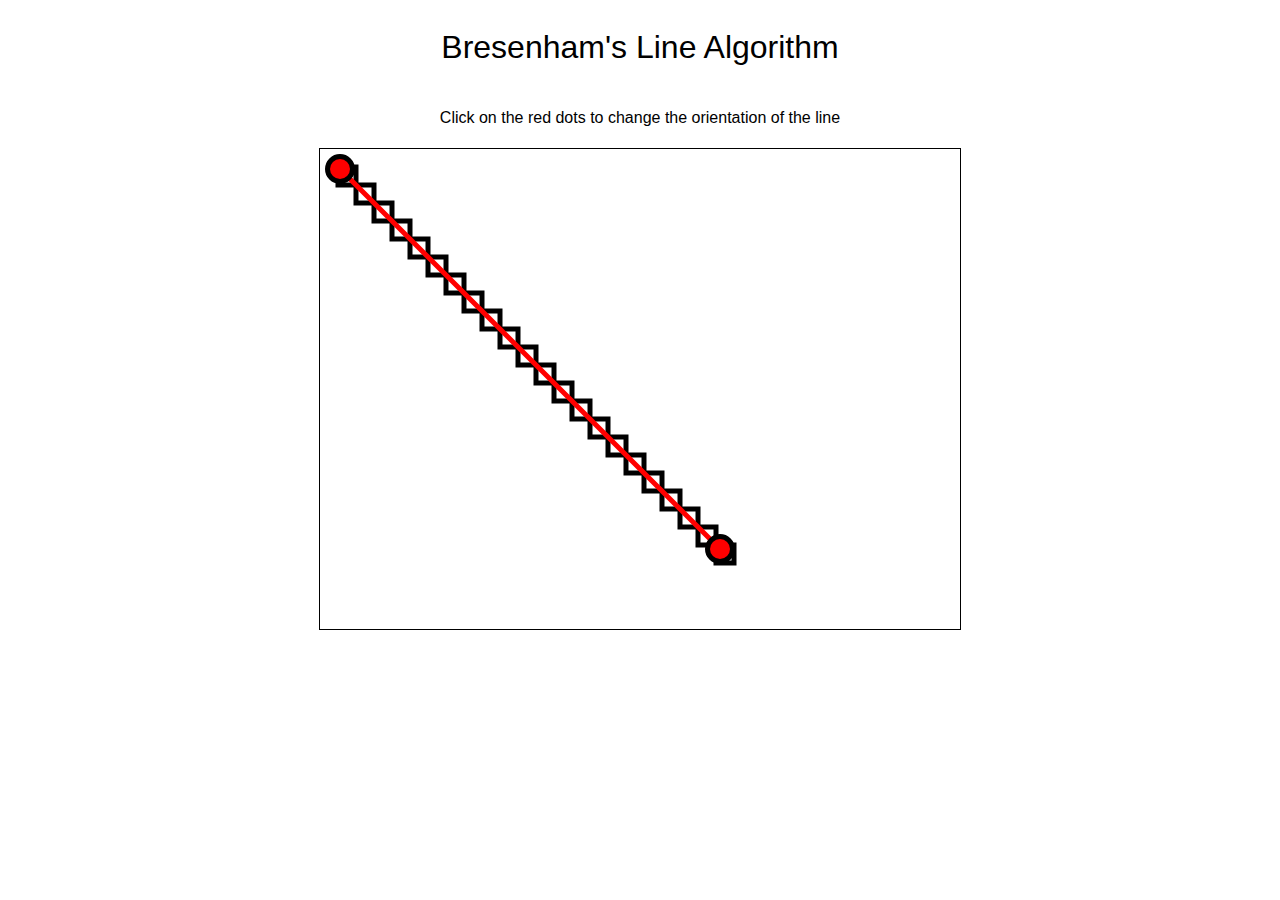
<file: BresenhamDemo/bresenhamdemo.html>
<!doctype html>
<html>
    <head>
        <link rel="stylesheet" type="text/css" href="bresenham.css">
        <script src="BresenhamDemo.js"></script>
    </head>
    <body>
        <div class="Wrapper">
            <h1>Bresenham's Line Algorithm</h1>
            <h4>Click on the red dots to change the orientation of the line</h4>
            <canvas width="640" height="480" id="display">
            </canvas>
        </div>
    </body>
</html>
</file>
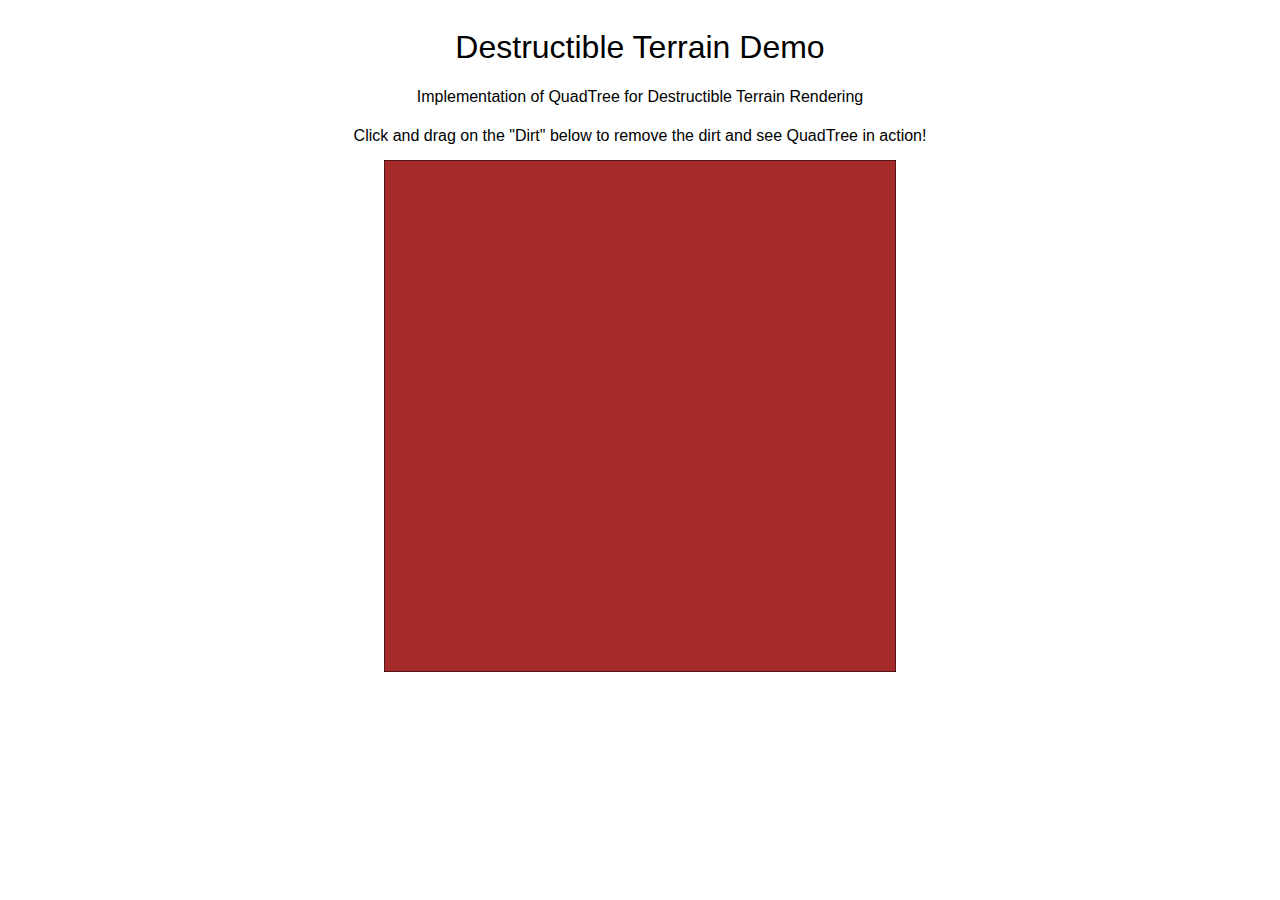
<file: DestructibleTerrainDemo/destructibleterrain.html>
<!doctype html>
<html>
<head>
    <script src="quadtree.js"></script>
    <style>
    .Canvas {
        position:absolute;
        left:0;
        right:0;
        top: 160px;
        margin:auto;
        z-index:100;
    }
    * {
        font-weight: 300;
        font-family : helvetica;
    }
    .header {
        position:absolute;
        left:0;
        right:0;
        width: 600px;
        text-align: center;
        margin: auto;
        pointer-events:none;
        -webkit-user-select:none;
        -moz-user-select:none;
        z-index:0;
    }
    </style>
</head>
<body>
    <div class="header">
    <h1> Destructible Terrain Demo </h1>
    <h4> Implementation of QuadTree for Destructible Terrain Rendering </h4>
    <p> Click and drag on the "Dirt" below to remove the dirt and see QuadTree in action! </p>
    </div>
    <canvas id="display" height="512" width="512" class="Canvas">
    </canvas>
</body>
</html>
</file>
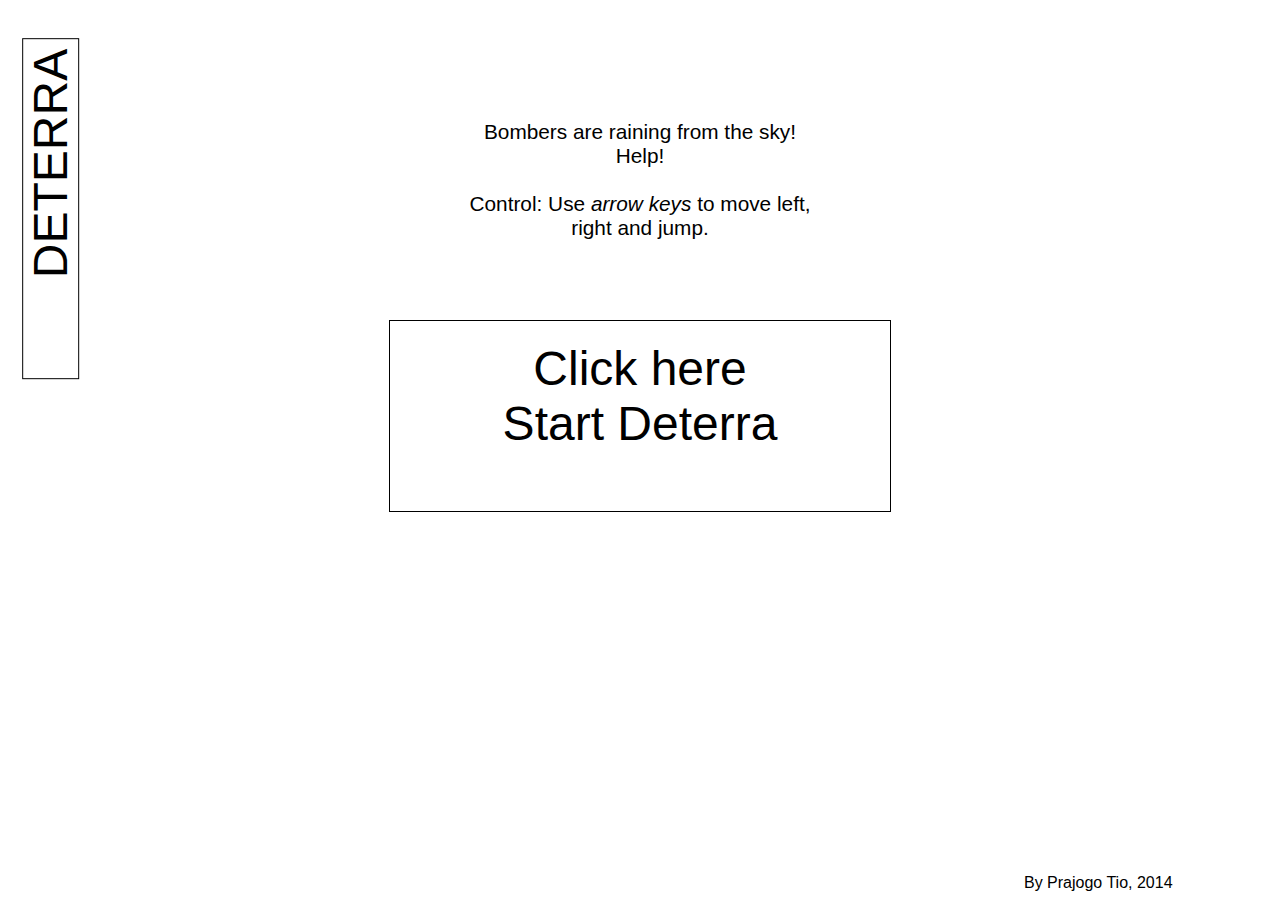
<file: deterra/deterra.html>
<!doctype html>
<html>
<head>
    <script src="deterra.js"></script>
    <script src="quadtree.js"></script>
    <style>
    *{
        font-family:helvetica;
        font-weight:lighter;
    }
    .Canvas {
        position:absolute;
        left:0;
        right:0;
        margin:auto;
    }
    #start_button {
        position: absolute;
        height: 170px;
        width: 500px;
        padding-top: 20px;
        font-size:3em;
        text-align:center;
        border: 1px black solid;
        left:0;
        right:0;
        top: 320px;
        margin:auto;
        background-color: white;
        cursor: pointer;
    }
    #instruction {
        position: absolute;
        width:360px;
        margin: auto;
        left: 0px;
        right: 0px;
        top: 20px;
        padding-top: 100px;
        text-align: center;
        font-size: 1.3em;
    }
    #title {
        position: absolute;
        top: 180px;
        left: -120px;
        font-size: 3em;
        border:1px solid black;
        padding-left: 100px;
        padding-right: 10px;
        transform: rotate(-90deg);
        webkit-transform: rotate(-90deg);
    }
    #time_score {
        position: absolute;
        font-size: 3.5em;
        left: 77%;
    }
    #cpyr {
        position: absolute;
        left: 80%;
        bottom: 8px;
    }
    </style>
</head>
<body>
    <canvas id="display" height="640" width="1024" class="Canvas">
    </canvas>
    <div id="time_score"></div>
    <div id="start_button">Click here<br>Start Deterra</div>
    <div id="instruction">Bombers are raining from the sky! Help!<br>
        <br> Control: Use <em>arrow keys</em> to move left, right and jump. </div>
    <div id="title"> DETERRA </div>
    <div id="cpyr">By Prajogo Tio, 2014</div>
</body>
</html>
</file>
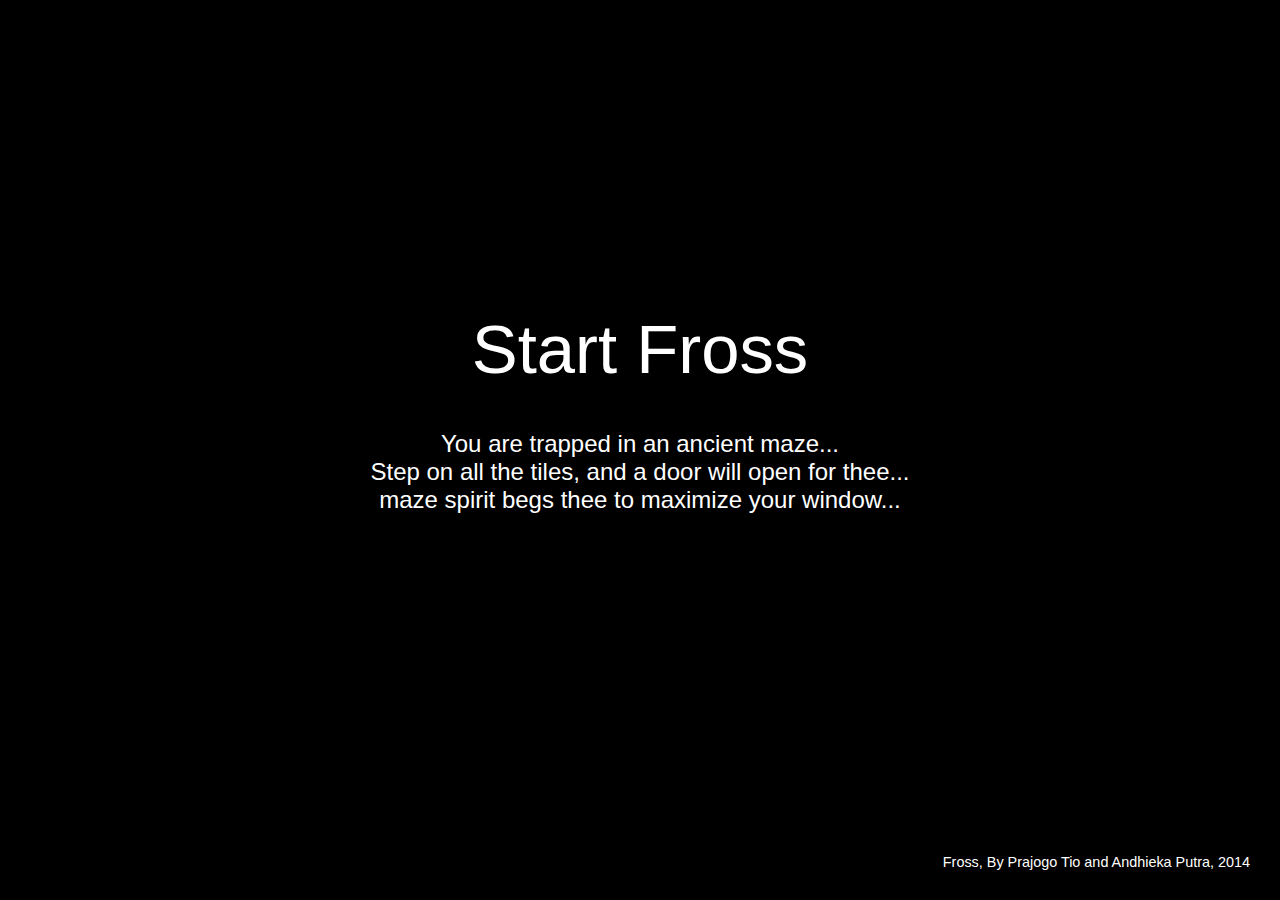
<file: fross_game/fross.html>
<!DOCTYPE html>
<html>
<head>
	<meta charset="utf-8">
	<title>Fross</title>
	<script src="view/Player.js"></script>
	<script src="view/MapGenerator.js"></script>
	<script src="view/MapStore.js"></script>
	<script src="view/FloorMap.js"></script>
	<script src="view/Tile.js"></script>
	<script src="controller/AssetManager.js"></script>
	<script src="fross.js"></script>
	<link rel="stylesheet" href="fross.css">
</head>
<body>
	<canvas id="display" width="1024" height="640"></canvas>
	<canvas id="mapdisplay" width="1024" height="640"></canvas>
	<div id="announcement"></div>
	<div id="start">Start Fross</div>
	<div id="level"></div>
	<div id="instruction">You are trapped in an ancient maze...<br> Step on all the tiles, and a door will open for thee...<br>
	maze spirit begs thee to maximize your window...</div>
	<div id="footer">Fross, By Prajogo Tio and Andhieka Putra, 2014</div>
</body>
</html>
</file>
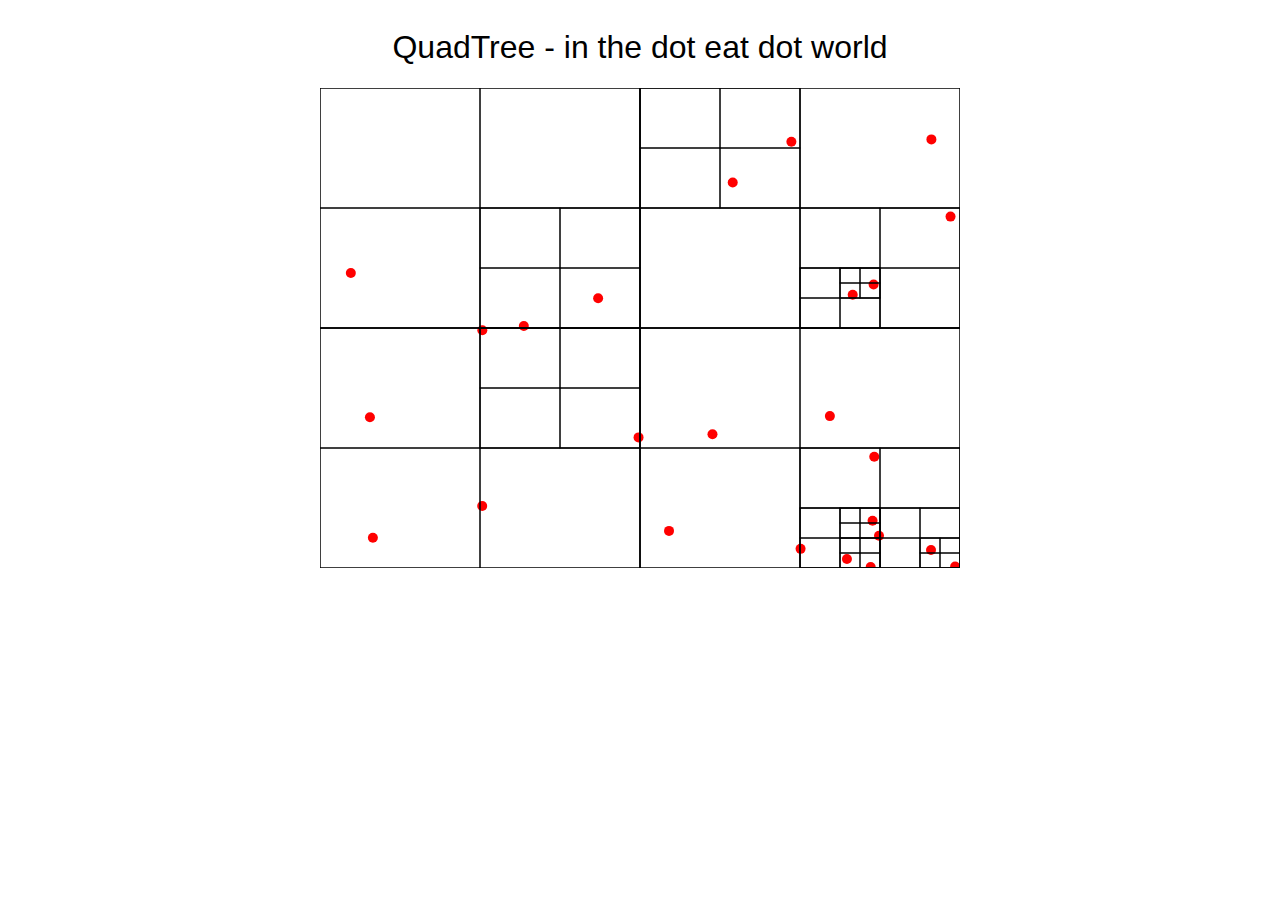
<file: QuadTreeDemo/quadtreedemo.html>
<!doctype html>
<html>
<head>
    <link rel="stylesheet" type="text/css" href="QuadTree.css">
    <script src="QuadTreeDemo.js"></script>
    <script src="Main.js"></script>
</head>
<body>
    <div class="Container">
        <div class="Heading"><h1>QuadTree - in the dot eat dot world</h1></div>
        <canvas height="480" width="640" id="display" class="Display">
        </canvas>
    </div>
</body>
</html>
</file>
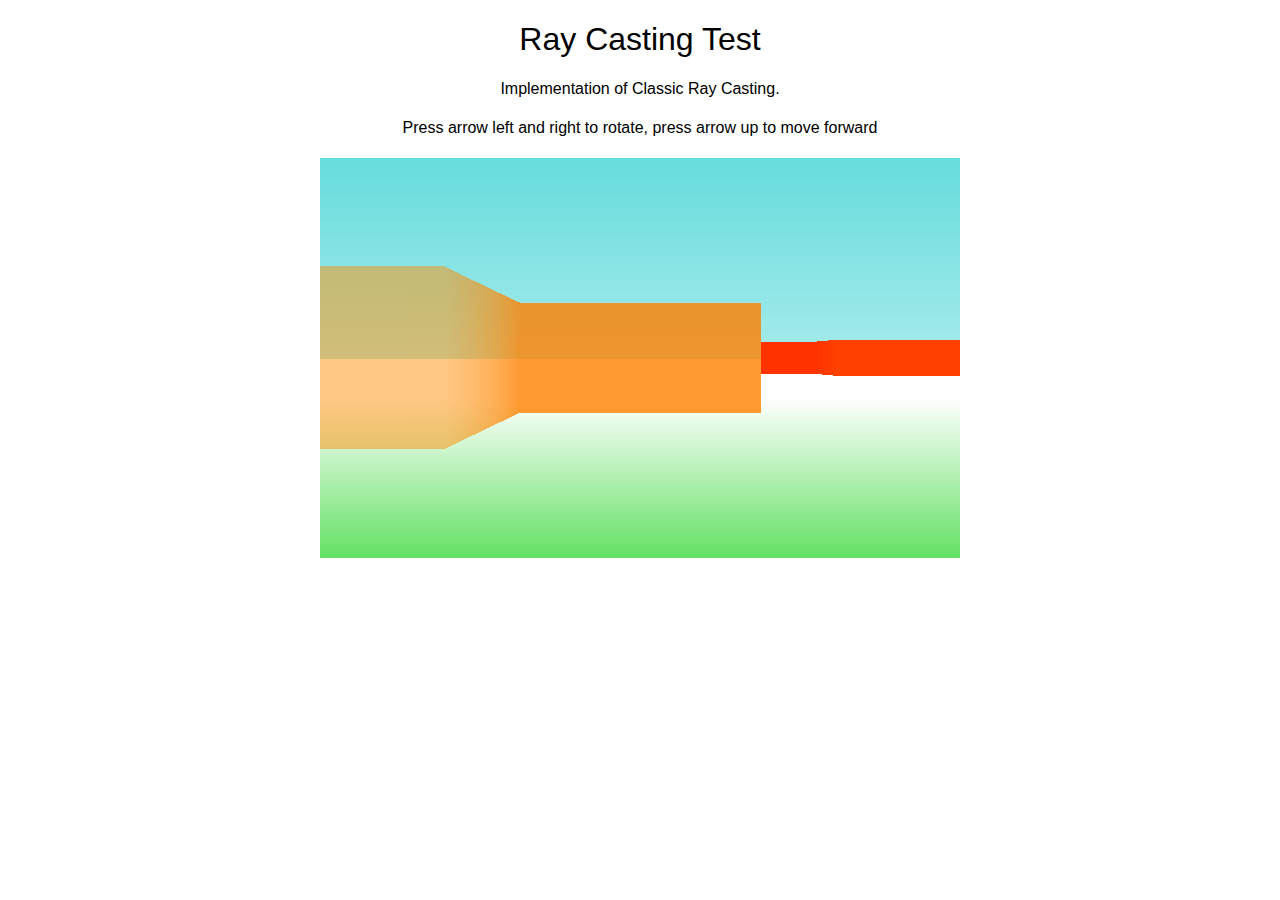
<file: RayCast/RayCast.html>
<!doctype html>
<html>
<head>
    <script src="RayCast.js"></script>
    <style>
        #display, #bg {
            position:absolute;
            margin: auto;
            left: 0;
            right: 0;
        }
        #bg {
            z-index: -1;
        }
        * {
            font-family: helvetica;
            font-weight: lighter;
        }
        h1, h4 {
            text-align: center;
        }
    </style>
</head>
<body>
    <h1> Ray Casting Test </h1>
    <h4> Implementation of Classic Ray Casting. </h4>
    <h4> Press arrow left and right to rotate, press arrow up to move forward </h4>
    <canvas height="480" width="640" id="display">
    </canvas>
    <canvas height="480" width="640" id="bg">
    </canvas>
</body>
</html>
</file>
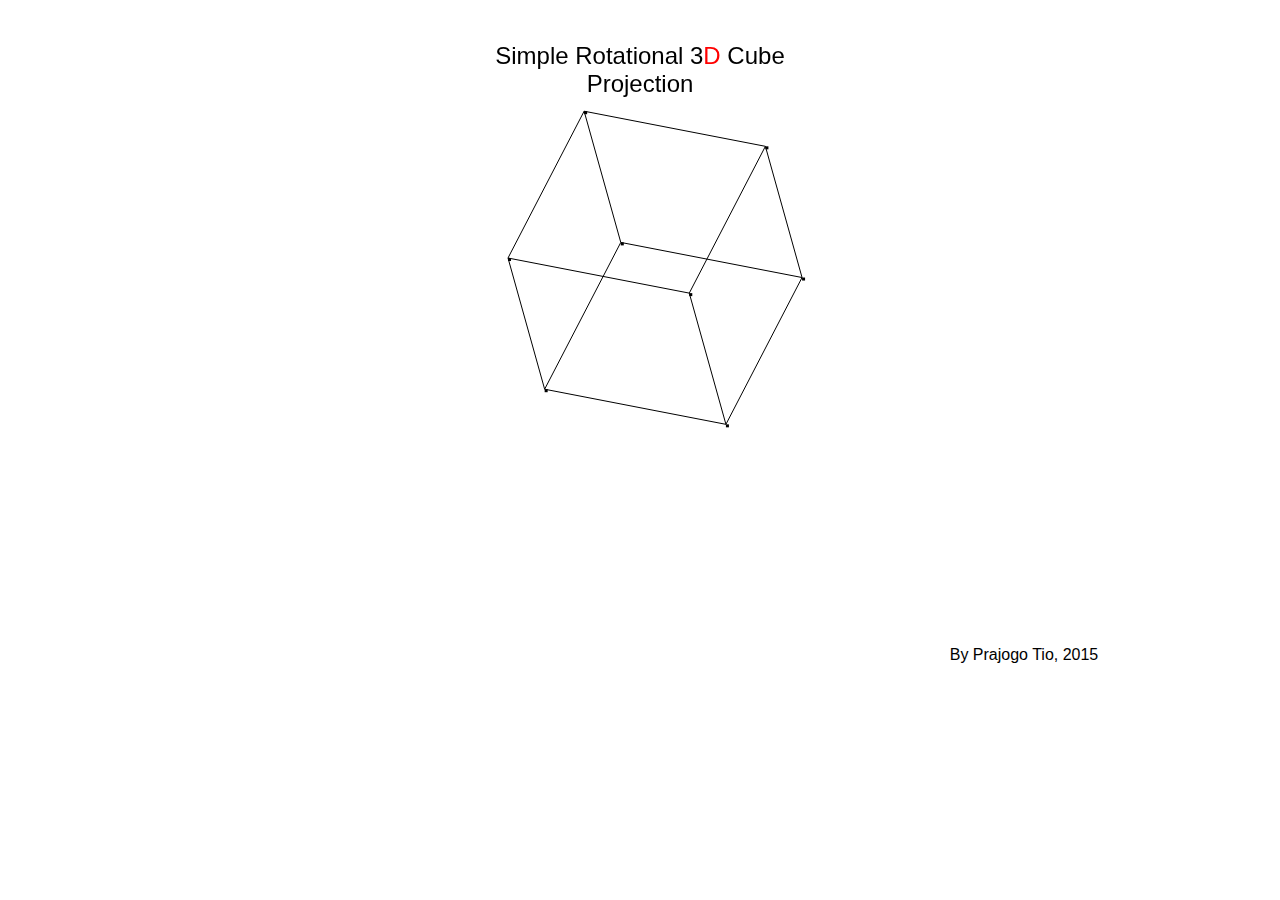
<file: simpleMesh/simpleMesh.html>
<!DOCTYPE html>
<html>
<head>
	<script src="simpleMesh.js"></script>
	<style>
	.title, .footer{
		position: absolute;
		margin: auto;
		left: 0px;
		right: 0px;
		font-size: 1.5em;
		padding-top: 34px;
		width: 400px;
		text-align: center;
		font-family: helvetica;
		font-weight: lighter;
	}
	.footer {
		font-size: 1em;
		left: 60%;
	}
	</style>
</head>
<body>
	<div class="title">Simple Rotational 3<span style="color:red">D</span> Cube Projection </div>
	<canvas id="display" width="1000" height="600"></canvas>
	<div class="footer">By Prajogo Tio, 2015</div>
</body>
</html>
</file>
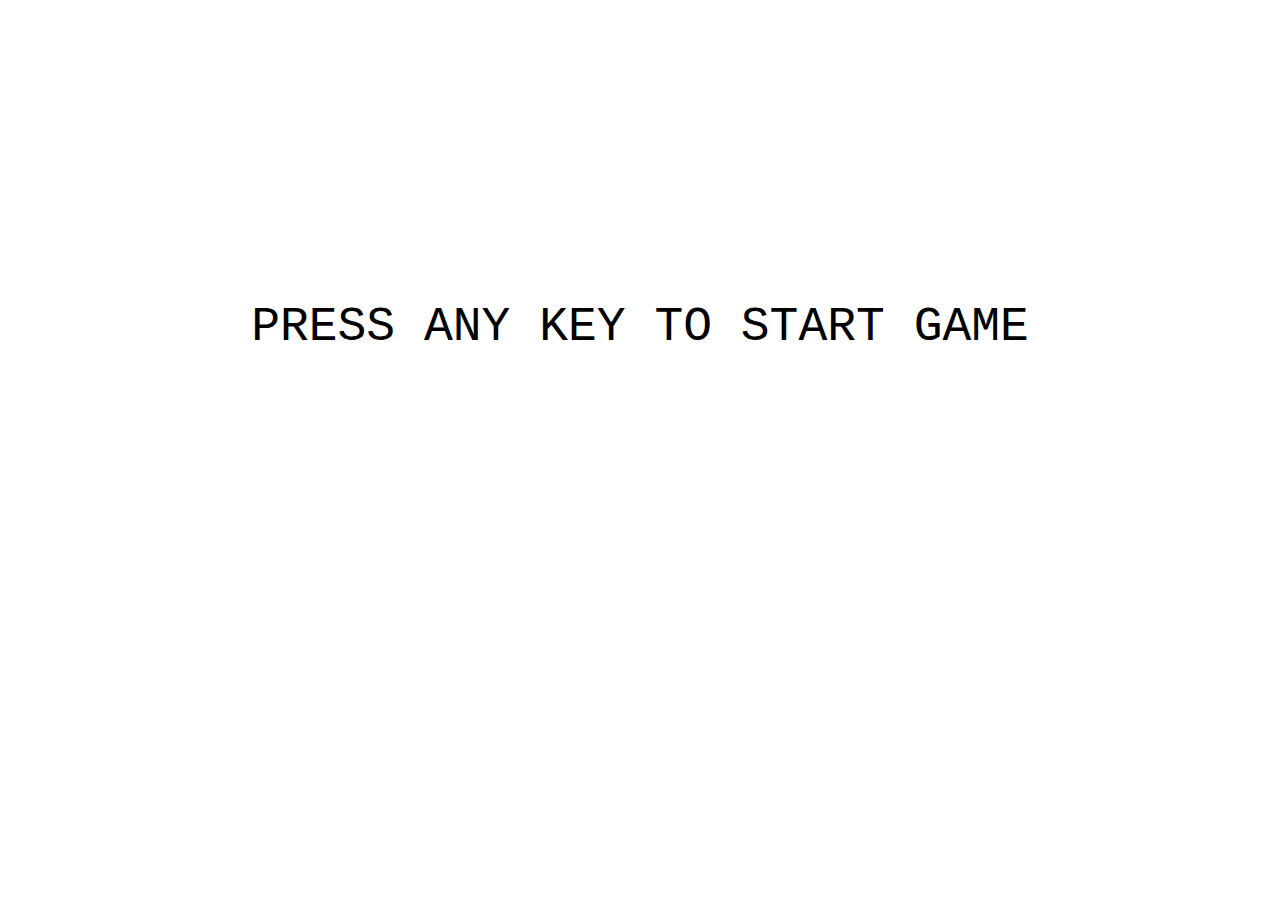
<file: Space/Space.html>
<!DOCTYPE html>
<html>
	<head>
		<script type="text/javascript" src="Renderable.js"></script>
		<script type="text/javascript" src="AssetManager.js"></script>
		<script type="text/javascript" src="Command.js"></script>
		<script type="text/javascript" src="game.js"></script>
		<!--
		<script type="text/javascript" src="Space.js"></script>
		-->
		<link rel="stylesheet" type="text/css" href="Space.css" />
	</head>
	<body>
		<canvas id="ship_display" width="480" height="600"></canvas>
		<canvas id="bullet_display" width="480" height="600"></canvas>
		<canvas id="bg_display" width = "480" height = "600"></canvas>
		<canvas id="enemy_display" width ="480" height ="600"></canvas>
		<div id="score" width="100" height="100"></div>
		<div id="state"></div>
	<script>

	</script>
	</body>
</html>
</file>
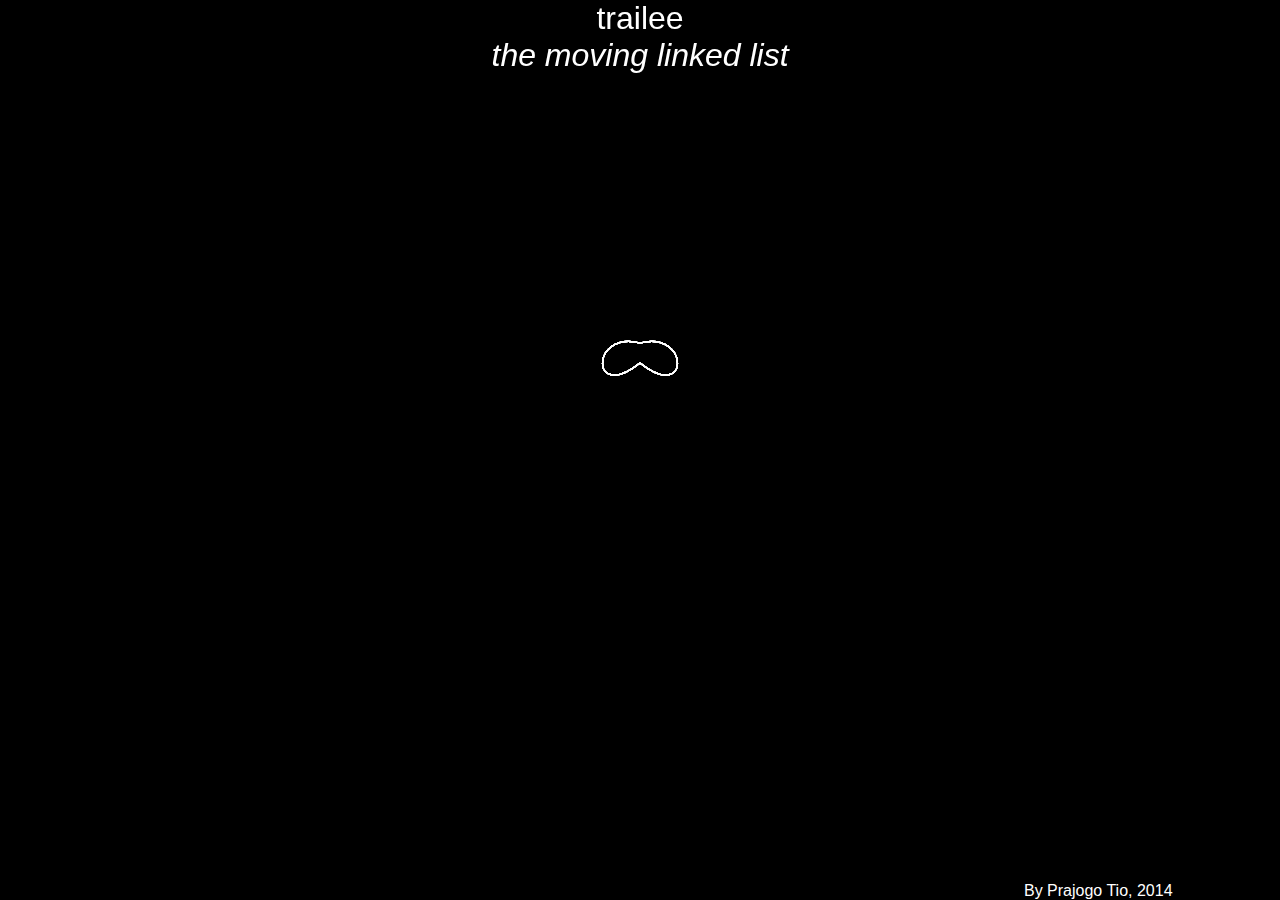
<file: trailee/trailee.html>
<html>
<head>
    <script src="mouseTrailer.js"></script>
    <script src="trailee.js"></script>
    <style>
    body {
        background-color: black;
        margin: 0;
        padding: 0;
    }
    #display{
        position: absolute;
        left: 0px;
        right: 0px;
        margin: auto;
        z-index: 0;
        top: 30px;
    }
    #title {
        position: absolute;
        left: 0px;
        right: 0px;
        margin: auto;
        width: 300px;
        font-size: 2em;
        text-align: center;
        font-family: "Helvetica Neue", helvetica;
        font-weight: lighter;
        z-index: 1;
        color: white;
    }
    #footer {
        font-family: helvetica;
        font-weight: lighter;
        bottom: 0;
        color: white;
        left: 80%;
        position: absolute;
        z-index: 2;
    }
    </style>
</head>
<body>
    <div id="title">trailee<br><em>the moving linked list</em></div>
    <canvas width="1024" height="640" id="display"></canvas>
    <div id="footer">By Prajogo Tio, 2014 </div>
</body>
</html>
</file>
<file: index-new.css>
* {
	box-sizing : border-box;
}

#desktop-version { display: block; }
#mobile-version { display: none; }

body {
	width : 100%;
	height : 100%;
	margin : 0;
	font-size : 1em;
	background-color : black;
}

/* CSS FOR HOME TAB */

#main-wrapper {
	font-family : "Roboto", helvetica;
	font-weight : lighter;
	color : white;
}

.main-tab {
	position : relative;
	height: 100%;
	width: 100%;
}

#home-bg-img, #home-bg-img img {
	width : 100%;
}

#home {
	overflow : hidden;
}

#home-bg-img {
	position : absolute;
	z-index: 0;
}

#home-title {
	position : absolute;
	z-index : 1;
	text-align : center;
	left : 0;
	right : 0;
	margin: auto;
	transform : translateY(-50%);
	top : 50%;
	transition : opacity 0.5s;
	opacity:0;
}

#home-title-first {
	transition : opacity 1.5s, top 1.5s;
	position : relative;
}


/* MENU CSS */


#menu {
	position : absolute;
	width : 100%;
	height : 70px;
	bottom : 0;
	z-index : 100;
	display : flex;
	font-family : "Source Sans Pro", helvetica;
	font-weight : lighter;
	letter-spacing : -1px;
	background-color : rgba(0,0,0,0.75);
}

.menuFixed {
	position : fixed;
	top : 0px;
}


#menu-sideicon {
	position : absolute;
	height : 100%;
	left : 80px;
	top : 0px;
}

#menu-sideicon-wrapper {
	position : absolute;
	height : 100%;
}

#menu-sideicon-wrapper img {
	height : 100%;
}

#menu-options-wrapper {
	position:absolute;
	top : 50%;
	transform : translateY(-50%);
	display : flex;
	width : 100%;
	flex-wrap : nowrap;
	justify-content : center;
	height: 70%;
	/*
	border : 1px solid white;
	margin-right:70px;
	margin-left:70px;
	*/
}

.menu-option {
	margin-left : 50px;
	font-size : 1.5em;
}


/* CSS FOR PROJECTS TAB */


#projects {
}

#projects-sidetitle {
	width : 100px;
	height : 100%;
	background-color: black;
	z-index : 2;
}

#projects-sidetitle-content {
	position : absolute;
	font-size : 4em;
	transform : rotate(-90deg);
	transform-origin : 10% 50%;
	bottom : 10px;
	transition : left 0.5s, opacity 0.5s;
	left : 40px;
	opacity : 0;
}

#desktop-version .projects-wrapper {
	position: absolute;
	display:flex;
	align-items:flex-end;
	left:0px;
	top: 0%;
	height: 100%;
	z-index: 1;
	transition : opacity 0.5s;
	opacity : 0;
}

#desktop-version .project {
	height : 100%;
	width : 500px;
	background-color:#FF164E;
}

#desktop-version .project-thumbnail {
	position:relative;
	height:47%;
	width:100%;
	overflow:hidden;
}

#desktop-version .project-thumnbail-wrapper {
	height : 100%;
}

#desktop-version .project-thumbnail-wrapper, 
#desktop-version .project-thumbnail-wrapper img {
	width:100%;
}

#desktop-version .project-description {
	position:relative;
	height:53%;
	padding: 26px;
}

#desktop-version .project-title {
	font-family : "Source Sans Pro", helvetica;
	font-weight : normal;
	font-size: 2.92em;
}

#desktop-version .project-caption {
	font-size : 1.134em;
	padding-top : 25px;
	text-align : justify;
}

#desktop-version .project-alternated {
	background-color : #007600;
}

#desktop-version .project-alternated .project-title {
	text-align : right;
}

#desktop-version a {
	text-decoration: none;
	color : white;
}

#desktop-version a:hover .project {
	background-color: #998F34;
}

#desktop-version a:hover .project-thumbnail-wrapper { 
	filter : sepia(80%);
	-webkit-filter : sepia(80%);
}

.projects-navigation-left, .projects-navigation-right {
	pointer-events : none;
	position:absolute;
	width : 80px; 
	height: 200px; 
	background-color: #FFCF84;
	opacity : 0;
	transition : opacity 0.3s;
	z-index:2;
	top : 60%;
	transform : translateY(-50%);
}

.projects-navigation-left {
	left : 10%;
	border-radius : 0 200px 200px 0;
}

.projects-navigation-right .projects-navigation-button-wrapper {
	left : 0;
}

.projects-navigation-right {
	right : 0%;
	border-radius : 200px 0 0 200px;
}

.projects-navigation-right .projects-navigation-button-wrapper {
	right : 0;
}

.projects-navigation-button-wrapper {
	height : 33%;
	width : 60%;
	position : absolute;
	top : 50%;
	transform : translateY(-50%);
}

.projects-navigation-button-wrapper img {
	height : 100%;
}

#demos-navigation, #projects-navigation {
	overflow : hidden;
	height : 90%;
	width : 90%;
	left : 10%;
	bottom : 0;
	position : absolute;
	z-index : 1;
}

#desktop-version .project-outer-wrapper {
	height : 100%;
}

#desktop-version a .project {
	height : 100%;
}

/* DEMOS CSS */

#demos {
}

#demos-sidetitle {
	width : 100px;
	height : 100%;
	background-color: black;
	z-index : 2;
}

#demos-sidetitle-content {
	position : absolute;
	font-size : 4em;
	transform : rotate(-90deg);
	transform-origin : 10% 50%;
	bottom : 10px;
	left : 40px;
	transition : left 0.5s, opacity 0.5s;
	opacity : 0;
}


#desktop-version .demos-wrapper {
	position: absolute;
	display:flex;
	align-items:flex-end;
	left : 0px;
	top: 0%;
	height: 100%;
	z-index: 1;
	transition : opacity 0.5s;
}

#desktop-demos-wrapper, #desktop-projects-wrapper {
	opacity: 0;
}


/* CONTACTS CSS */

#contacts {
	overflow : scroll;
}

#contacts-sidetitle {
	width : 100px;
	height : 100%;
	background-color: black;
	z-index : 2;
}

#contacts-sidetitle-content {
	position : absolute;
	font-size : 4em;
	transform : rotate(-90deg);
	transform-origin : 10% 50%;
	bottom : 10px;
	transition : opacity 0.5s, left 0.5s;
	opacity : 0;
	left : 40px;
}

#contacts-wrapper {
	position: absolute;
	padding-top:100px;
	left:10%;
	top: 0%;
	height: 100%;
	width : 90%;
	z-index: 1;
	transition : opacity 0.5s;
	opacity : 0;
}

a {
	cursor : pointer;
}

.menu-option {
	width : 134px;
	text-align : center;
	padding : 3px;
	border-radius : 5px;
}

a:hover .menu-option {
	background-color : #998F34;
	color : black;
}



/* CSS FOR CONTACTS */

#contacts-title {
	position : relative;
	font-size : 2.7em;
}

#contacts-description {
	font-size : 1.12em;
	padding : 10px;
	width : 90%;
	text-align : justify;
}

#contacts-list {
	display : flex;
}

.contacts-option {
	height : 100px;
	margin-right : 10px;
}

.contacts-option-thumbnail {
	position:relative;
	display:inline-block;
	height : 35px;
}
.contacts-option-thumbnail img {
	height : 100%;
}
.contacts-option-caption {
	position:relative;
	display:inline-block;
	color : #FFCF34;
	transform : translateY(-50%);
}


@media (max-width: 960px) {
	#desktop-version { display: none; }
	#mobile-version { 
		position:relative;
		display: block; 
		width:480px;
		margin-left:auto;
		margin-right:auto;
	}
	body {
		background-color: white; 
		font-family: 'Encode Sans Expanded', sans-serif;
	}
	#m-header {
		font-style: italic;
		font-family: sans-serif;
		margin-bottom:32px;
		padding-right:40px;
	}
	#m-landing {
		text-align: center;
		min-width:480px;
	}
	#m-menu {
		position:relative;
		margin-top:32px;

	}

	a {
		text-decoration: none;
	}

	#m-menu a {
		font-family: 'Roboto Condensed';
		color:black;
		width:25%;
		float:left;
		text-align:center;
		padding:16px;
	}

	.m-section-title {
		font-family: 'Encode Sans Expanded', sans-serif;
		background-color: #3088CC;
		color:white;
		padding:16px;
		text-align: center;
		font-size: 1.2em;
	}

	.m-section-wrapper {
		padding:24px;
	}

	#m-contacts-description p {
		text-align: justify;
		font-family: arial;
	}

	#m-contacts-list .contacts-option-caption {
		color:black;
		padding-left:8px;
		font-size:1em;
		font-family: arial;
	}

	#m-contacts-list .contacts-option {
		margin:0px;
		height:48px;
	}

	#m-contacts-list .contacts-option-thumbnail {
		height:28px;
	}


	.projects-wrapper, .demos-wrapper{
		position: relative;
	}

  .project-outer-wrapper {
  	height:auto;
	}

	.project {
		position:relative;
		margin-top:16px;
		margin-bottom: 16px;
	}

	.project-thumbnail {
		position:relative;
		max-height:240px;
		width:100%;
		overflow:hidden;
	}

	.project-thumbnail-wrapper {
		height : 100%;
	}

	.project-thumbnail-wrapper, .project-thumbnail-wrapper img {
		width:100%;
	}

	.project-description {
		position:relative;
		font-family: arial;
		color:black;
	}

	.project-title {
		font-family : "Roboto Condensed", helvetica;
		font-weight : normal;
		font-size: 1.3em;
		padding-top:8px;
		padding-bottom: 8px;
	}

	.project-caption {
		font-size : 1em;
		text-align : justify;
	}

	.project-alternated {
		background-color : #007600;
	}

}
</file>
<file: index-new-prefixed.css>
* {
	-webkit-box-sizing : border-box;
	        box-sizing : border-box;
}

#desktop-version { display: block; }
#mobile-version { display: none; }

body {
	width : 100%;
	height : 100%;
	margin : 0;
	font-size : 1em;
	background-color : black;
}

/* CSS FOR HOME TAB */

#main-wrapper {
	font-family : "Roboto", helvetica;
	font-weight : lighter;
	color : white;
}

.main-tab {
	position : relative;
	height: 100%;
	width: 100%;
}

#home-bg-img, #home-bg-img img {
	width : 100%;
}

#home {
	overflow : hidden;
}

#home-bg-img {
	position : absolute;
	z-index: 0;
}

#home-title {
	position : absolute;
	z-index : 1;
	text-align : center;
	left : 0;
	right : 0;
	margin: auto;
	-webkit-transform : translateY(-50%);
	    -ms-transform : translateY(-50%);
	        transform : translateY(-50%);
	top : 50%;
	-webkit-transition : opacity 0.5s;
	-o-transition : opacity 0.5s;
	transition : opacity 0.5s;
	opacity:0;
}

#home-title-first {
	-webkit-transition : opacity 1.5s, top 1.5s;
	-o-transition : opacity 1.5s, top 1.5s;
	transition : opacity 1.5s, top 1.5s;
	position : relative;
}


/* MENU CSS */


#menu {
	position : absolute;
	width : 100%;
	height : 70px;
	bottom : 0;
	z-index : 100;
	display : -webkit-box;
	display : -ms-flexbox;
	display : flex;
	font-family : "Source Sans Pro", helvetica;
	font-weight : lighter;
	letter-spacing : -1px;
	background-color : rgba(0,0,0,0.75);
}

.menuFixed {
	position : fixed;
	top : 0px;
}


#menu-sideicon {
	position : absolute;
	height : 100%;
	left : 80px;
	top : 0px;
}

#menu-sideicon-wrapper {
	position : absolute;
	height : 100%;
}

#menu-sideicon-wrapper img {
	height : 100%;
}

#menu-options-wrapper {
	position:absolute;
	top : 50%;
	-webkit-transform : translateY(-50%);
	    -ms-transform : translateY(-50%);
	        transform : translateY(-50%);
	display : -webkit-box;
	display : -ms-flexbox;
	display : flex;
	width : 100%;
	-ms-flex-wrap : nowrap;
	    flex-wrap : nowrap;
	-webkit-box-pack : center;
	    -ms-flex-pack : center;
	        justify-content : center;
	height: 70%;
	/*
	border : 1px solid white;
	margin-right:70px;
	margin-left:70px;
	*/
}

.menu-option {
	margin-left : 50px;
	font-size : 1.5em;
}


/* CSS FOR PROJECTS TAB */


#projects {
}

#projects-sidetitle {
	width : 100px;
	height : 100%;
	background-color: black;
	z-index : 2;
}

#projects-sidetitle-content {
	position : absolute;
	font-size : 4em;
	-webkit-transform : rotate(-90deg);
	    -ms-transform : rotate(-90deg);
	        transform : rotate(-90deg);
	-webkit-transform-origin : 10% 50%;
	    -ms-transform-origin : 10% 50%;
	        transform-origin : 10% 50%;
	bottom : 10px;
	-webkit-transition : left 0.5s, opacity 0.5s;
	-o-transition : left 0.5s, opacity 0.5s;
	transition : left 0.5s, opacity 0.5s;
	left : 40px;
	opacity : 0;
}

#desktop-version .projects-wrapper {
	position: absolute;
	display:-webkit-box;
	display:-ms-flexbox;
	display:flex;
	-webkit-box-align:end;
	    -ms-flex-align:end;
	        align-items:flex-end;
	left:0px;
	top: 0%;
	height: 100%;
	z-index: 1;
	-webkit-transition : opacity 0.5s;
	-o-transition : opacity 0.5s;
	transition : opacity 0.5s;
	opacity : 0;
}

#desktop-version .project {
	height : 100%;
	width : 500px;
	background-color:#FF164E;
}

#desktop-version .project-thumbnail {
	position:relative;
	height:47%;
	width:100%;
	overflow:hidden;
}

#desktop-version .project-thumnbail-wrapper {
	height : 100%;
}

#desktop-version .project-thumbnail-wrapper, 
#desktop-version .project-thumbnail-wrapper img {
	width:100%;
}

#desktop-version .project-description {
	position:relative;
	height:53%;
	padding: 26px;
}

#desktop-version .project-title {
	font-family : "Source Sans Pro", helvetica;
	font-weight : normal;
	font-size: 2.92em;
}

#desktop-version .project-caption {
	font-size : 1.134em;
	padding-top : 25px;
	text-align : justify;
}

#desktop-version .project-alternated {
	background-color : #007600;
}

#desktop-version .project-alternated .project-title {
	text-align : right;
}

#desktop-version a {
	text-decoration: none;
	color : white;
}

#desktop-version a:hover .project {
	background-color: #998F34;
}

#desktop-version a:hover .project-thumbnail-wrapper { 
	filter : sepia(80%);
	-webkit-filter : sepia(80%);
}

.projects-navigation-left, .projects-navigation-right {
	pointer-events : none;
	position:absolute;
	width : 80px; 
	height: 200px; 
	background-color: #FFCF84;
	opacity : 0;
	-webkit-transition : opacity 0.3s;
	-o-transition : opacity 0.3s;
	transition : opacity 0.3s;
	z-index:2;
	top : 60%;
	-webkit-transform : translateY(-50%);
	    -ms-transform : translateY(-50%);
	        transform : translateY(-50%);
}

.projects-navigation-left {
	left : 10%;
	border-radius : 0 200px 200px 0;
}

.projects-navigation-right .projects-navigation-button-wrapper {
	left : 0;
}

.projects-navigation-right {
	right : 0%;
	border-radius : 200px 0 0 200px;
}

.projects-navigation-right .projects-navigation-button-wrapper {
	right : 0;
}

.projects-navigation-button-wrapper {
	height : 33%;
	width : 60%;
	position : absolute;
	top : 50%;
	-webkit-transform : translateY(-50%);
	    -ms-transform : translateY(-50%);
	        transform : translateY(-50%);
}

.projects-navigation-button-wrapper img {
	height : 100%;
}

#demos-navigation, #projects-navigation {
	overflow : hidden;
	height : 90%;
	width : 90%;
	left : 10%;
	bottom : 0;
	position : absolute;
	z-index : 1;
}

#desktop-version .project-outer-wrapper {
	height : 100%;
}

#desktop-version a .project {
	height : 100%;
}

/* DEMOS CSS */

#demos {
}

#demos-sidetitle {
	width : 100px;
	height : 100%;
	background-color: black;
	z-index : 2;
}

#demos-sidetitle-content {
	position : absolute;
	font-size : 4em;
	-webkit-transform : rotate(-90deg);
	    -ms-transform : rotate(-90deg);
	        transform : rotate(-90deg);
	-webkit-transform-origin : 10% 50%;
	    -ms-transform-origin : 10% 50%;
	        transform-origin : 10% 50%;
	bottom : 10px;
	left : 40px;
	-webkit-transition : left 0.5s, opacity 0.5s;
	-o-transition : left 0.5s, opacity 0.5s;
	transition : left 0.5s, opacity 0.5s;
	opacity : 0;
}


#desktop-version .demos-wrapper {
	position: absolute;
	display:-webkit-box;
	display:-ms-flexbox;
	display:flex;
	-webkit-box-align:end;
	    -ms-flex-align:end;
	        align-items:flex-end;
	left : 0px;
	top: 0%;
	height: 100%;
	z-index: 1;
	-webkit-transition : opacity 0.5s;
	-o-transition : opacity 0.5s;
	transition : opacity 0.5s;
}

#desktop-demos-wrapper, #desktop-projects-wrapper {
	opacity: 0;
}


/* CONTACTS CSS */

#contacts {
	overflow : scroll;
}

#contacts-sidetitle {
	width : 100px;
	height : 100%;
	background-color: black;
	z-index : 2;
}

#contacts-sidetitle-content {
	position : absolute;
	font-size : 4em;
	-webkit-transform : rotate(-90deg);
	    -ms-transform : rotate(-90deg);
	        transform : rotate(-90deg);
	-webkit-transform-origin : 10% 50%;
	    -ms-transform-origin : 10% 50%;
	        transform-origin : 10% 50%;
	bottom : 10px;
	-webkit-transition : opacity 0.5s, left 0.5s;
	-o-transition : opacity 0.5s, left 0.5s;
	transition : opacity 0.5s, left 0.5s;
	opacity : 0;
	left : 40px;
}

#contacts-wrapper {
	position: absolute;
	padding-top:100px;
	left:10%;
	top: 0%;
	height: 100%;
	width : 90%;
	z-index: 1;
	-webkit-transition : opacity 0.5s;
	-o-transition : opacity 0.5s;
	transition : opacity 0.5s;
	opacity : 0;
}

a {
	cursor : pointer;
}

.menu-option {
	width : 134px;
	text-align : center;
	padding : 3px;
	border-radius : 5px;
}

a:hover .menu-option {
	background-color : #998F34;
	color : black;
}



/* CSS FOR CONTACTS */

#contacts-title {
	position : relative;
	font-size : 2.7em;
}

#contacts-description {
	font-size : 1.12em;
	padding : 10px;
	width : 90%;
	text-align : justify;
}

#contacts-list {
	display : -webkit-box;
	display : -ms-flexbox;
	display : flex;
}

.contacts-option {
	height : 100px;
	margin-right : 10px;
}

.contacts-option-thumbnail {
	position:relative;
	display:inline-block;
	height : 35px;
}
.contacts-option-thumbnail img {
	height : 100%;
}
.contacts-option-caption {
	position:relative;
	display:inline-block;
	color : #FFCF34;
	-webkit-transform : translateY(-50%);
	    -ms-transform : translateY(-50%);
	        transform : translateY(-50%);
}


@media (max-width: 960px) {
	#desktop-version { display: none; }
	#mobile-version { 
		position:relative;
		display: block; 
		width:480px;
		margin-left:auto;
		margin-right:auto;
	}
	body {
		background-color: white; 
		font-family: 'Encode Sans Expanded', sans-serif;
	}
	#m-header {
		font-style: italic;
		font-family: sans-serif;
		margin-bottom:32px;
		padding-right:40px;
	}
	#m-landing {
		text-align: center;
		min-width:480px;
	}
	#m-menu {
		position:relative;
		margin-top:32px;

	}

	a {
		text-decoration: none;
	}

	#m-menu a {
		font-family: 'Roboto Condensed';
		color:black;
		width:25%;
		float:left;
		text-align:center;
		padding:16px;
	}

	.m-section-title {
		font-family: 'Encode Sans Expanded', sans-serif;
		background-color: #3088CC;
		color:white;
		padding:16px;
		text-align: center;
		font-size: 1.2em;
	}

	.m-section-wrapper {
		padding:24px;
	}

	#m-contacts-description p {
		text-align: justify;
		font-family: arial;
	}

	#m-contacts-list .contacts-option-caption {
		color:black;
		padding-left:8px;
		font-size:1em;
		font-family: arial;
	}

	#m-contacts-list .contacts-option {
		margin:0px;
		height:48px;
	}

	#m-contacts-list .contacts-option-thumbnail {
		height:28px;
	}


	.projects-wrapper, .demos-wrapper{
		position: relative;
	}

  .project-outer-wrapper {
  	height:auto;
	}

	.project {
		position:relative;
		margin-top:16px;
		margin-bottom: 16px;
	}

	.project-thumbnail {
		position:relative;
		max-height:240px;
		width:100%;
		overflow:hidden;
	}

	.project-thumbnail-wrapper {
		height : 100%;
	}

	.project-thumbnail-wrapper, .project-thumbnail-wrapper img {
		width:100%;
	}

	.project-description {
		position:relative;
		font-family: arial;
		color:black;
	}

	.project-title {
		font-family : "Roboto Condensed", helvetica;
		font-weight : normal;
		font-size: 1.3em;
		padding-top:8px;
		padding-bottom: 8px;
	}

	.project-caption {
		font-size : 1em;
		text-align : justify;
	}

	.project-alternated {
		background-color : #007600;
	}

}
</file>
<file: index_stylesheet_prefixed.css>
* {
	box-sizing: border-box;
	font-family: "Quicksand", helvetica;
	color: black;
}

a {
	text-decoration: none;
	cursor: pointer;
}

a:hover *{
	background-color: black;
	color: white;
}

body {
	font-size: 1em;
	margin: 0;
	padding: 0;
}

#header {
	width: 100%;
	text-align: center;
	display: -webkit-box;
	display: -webkit-flex;
	display: -ms-flexbox;
	display: flex;
	-webkit-box-orient: vertical;
	-webkit-box-direction: normal;
	-webkit-flex-direction: column;
	    -ms-flex-direction: column;
	        flex-direction: column;
	-webkit-box-align: center;
	-webkit-align-items: center;
	    -ms-flex-align: center;
	        align-items: center;
}

#heading {
	width: 100%;
	color: white;
	font-size: 2.4em;
	background-color: black;
}

#heading-title {
	color: white;
	width: 380px;
	background-color: #FF4300;
}

#description {
	margin-top: 110px;
	margin-bottom: 120px;
	font-size: 3.6em;
}

#menubar , #menubar-ghost{
	position: relative;
	width: 100%;
	display: -webkit-box;
	display: -webkit-flex;
	display: -ms-flexbox;
	display: flex;
	-webkit-box-orient: horizontal;
	-webkit-box-direction: normal;
	-webkit-flex-direction: row;
	    -ms-flex-direction: row;
	        flex-direction: row;
	background-color: #FF4300;
	-webkit-box-pack: center;
	-webkit-justify-content: center;
	    -ms-flex-pack: center;
	        justify-content: center;
}

.text-theme-color {
	color: #FF4300;
}

.menu {
	padding: 10px 0 10px 0;
	font-size: 1.3em;
	color: white;
	text-align: center;
	width: 200px;
	-webkit-transition: background-color 0.4s;
	        transition: background-color 0.4s;
}

#content {
	margin: 80px 0 0 0px;
	width: 100%;
	display: -webkit-box;
	display: -webkit-flex;
	display: -ms-flexbox;
	display: flex;
	-webkit-box-orient: vertical;
	-webkit-box-direction: normal;
	-webkit-flex-direction: column;
	    -ms-flex-direction: column;
	        flex-direction: column;
	-webkit-box-pack: start;
	-webkit-justify-content: flex-start;
	    -ms-flex-pack: start;
	        justify-content: flex-start;
}

.content-divisor {
	margin-bottom: 30px;
}

.content-divisor-title {
	padding: 0 0 0 100px;
	font-size: 3em;
	color: black;
}

#project-list, #demo-list {
	margin: 0 0 80px 20%;
	width: 60%;
}

.project {
	padding: 20px 20px 20px 20px;
	width: 100%;
	border: 1px solid #FF4300;
	margin-bottom: 30px;
}

.project-title {
	font-size: 2.3em;
	color: #FF4300;
	margin-bottom: 20px;
}

.project-image {
	width: 90%;
	padding-left: 10%;
	left: 0;
	margin-bottom: 20px;
}

.project-image img {
	width: 100%;
}
.project-description {
	font-size: 1.3em;
}

#contacts {
	display: -webkit-box;
	display: -webkit-flex;
	display: -ms-flexbox;
	display: flex;
	-webkit-box-orient: vertical;
	-webkit-box-direction: normal;
	-webkit-flex-direction: column;
	    -ms-flex-direction: column;
	        flex-direction: column;
	-webkit-box-pack: start;
	-webkit-justify-content: flex-start;
	    -ms-flex-pack: start;
	        justify-content: flex-start;
	margin: 30px 0 0 0;
	background-color: black;
	border-radius: 20px 0 0 0;
}

#contacts * {
	color: white;
	border-radius: 20px 0 20px 0;

}

.contacts-title {
	font-size: 2em;
	padding: 20px 10px 10px 30px;
	background-color: #FF4300;
	width: 55%;
}

.contacts-content {
	font-size: 1.2em;
	padding: 40px 10px 10px 30px;
}

.contacts-detail {
	padding: 10px 10px 10px 30px;
}

#footer {
	padding: 30px;
	font-size:1.1em;
	color: white;
	text-align: right;
	background-color: red;
}

#menubar-ghost {
	display:none;
	position:fixed;
	left:0;
	top:0;
	z-index: 10;
}
</file>
<file: BresenhamDemo/bresenham.css>
* {
    font-family: helvetica;
    font-weight: lighter;
}

.Wrapper {
    display: flex;
    flex-direction: column;
    align-items: center;
}

#display {
    border: 1px solid black;
}
</file>
<file: fross_game/fross.css>
body {
	margin: 0;
	padding: 0;
	background-color: black;
}


#display, #mapdisplay {
	position: absolute;
	left: 0;
	right: 0;
	margin: auto;
	top: 30px;
	z-index: 1;
}

#mapdisplay {
	z-index: 0;
}

#announcement{
	z-index: 2;
	font-family: helvetica;
	font-size: 4.3em;
	color: white;
	font-weight: lighter;
	text-shadow: 0 0 4px black;
	margin: auto;
	left:0;
	right:0;
	top: 300px;
	text-align: center;
	position: absolute;
	opacity: 0;
	transition: opacity 0.3s;
	-webkit-transition: opacity 0.3s;
	-moz-transition: opacity 0.3s;
}

#level {
	z-index: 2;
	font-family: helvetica;
	font-size: 3.3em;
	color: white;
	font-weight: lighter;
	text-shadow: 0 0 4px black;
	margin: auto;
	right: 30px;
	top: 30px;
	text-align: center;
	position: absolute;
	transition: opacity 0.3s;
	-webkit-transition: opacity 0.3s;
	-moz-transition: opacity 0.3s;
}

#footer {
	z-index: 2;
	font-family: helvetica;
	font-size: 0.9em;
	color: white;
	font-weight: lighter;
	text-shadow: 0 0 4px black;
	margin: auto;
	right: 30px;
	bottom: 30px;
	text-align: center;
	position: absolute;
	transition: opacity 0.3s;
	-webkit-transition: opacity 0.3s;
	-moz-transition: opacity 0.3s;
}

#instruction {
	z-index: 3;
	font-family: helvetica;
	font-size: 1.5em;
	color: white;
	font-weight: lighter;
	text-shadow: 0 0 4px black;
	margin: auto;
	left:0;
	right:0;
	top: 420px;
	text-align: center;
	position: absolute;
	background-color: rgba(0,0,0,0.7);
	padding-top:10px;
	padding-bottom:10px;
	cursor: pointer;
	transition: opacity 0.3s;
	-webkit-transition: opacity 0.3s;
	-moz-transition: opacity 0.3s;
}

#start {
	z-index: 2;
	font-family: helvetica;
	font-size: 4.3em;
	color: white;
	font-weight: lighter;
	text-shadow: 0 0 4px black;
	margin: auto;
	left:0;
	right:0;
	top: 300px;
	text-align: center;
	position: absolute;
	background-color: rgba(0,0,0,0.7);
	padding-top:10px;
	padding-bottom:10px;
	cursor: pointer;
	transition: opacity 0.3s;
	-webkit-transition: opacity 0.3s;
	-moz-transition: opacity 0.3s;
}
</file>
<file: QuadTreeDemo/QuadTree.css>
* {
    font-family: helvetica, arial;
    font-weight: lighter;
}

.Container {
    position: absolute;
    left: 0;
    right: 0;
    margin: auto;
    diplay: flex;
    flex-direction: column;
    width: 640px;
}

.Heading {
    text-align: center;
}
</file>
<file: Space/Space.css>
#ship_display, #bullet_display, #bg_display, #enemy_display{
	position: absolute;
	margin: auto;	
	left: 0;
	right: 0;
}

#bg_display{
	z-index: -3;
}

#score{
	position: absolute;
	margin: auto;
	font-size: 2em;
	text-align: center;
	left:0;
	right:0;
	color: white;
	font-family: courier;
	z-index: 3;
}

#state{
	position:absolute;
	margin:auto;
	font-size:3em;
	text-align: center;
	left:0;
	right:0;
	top: 300px;
	z-index: 3;
	font-family: courier;
}
</file>
